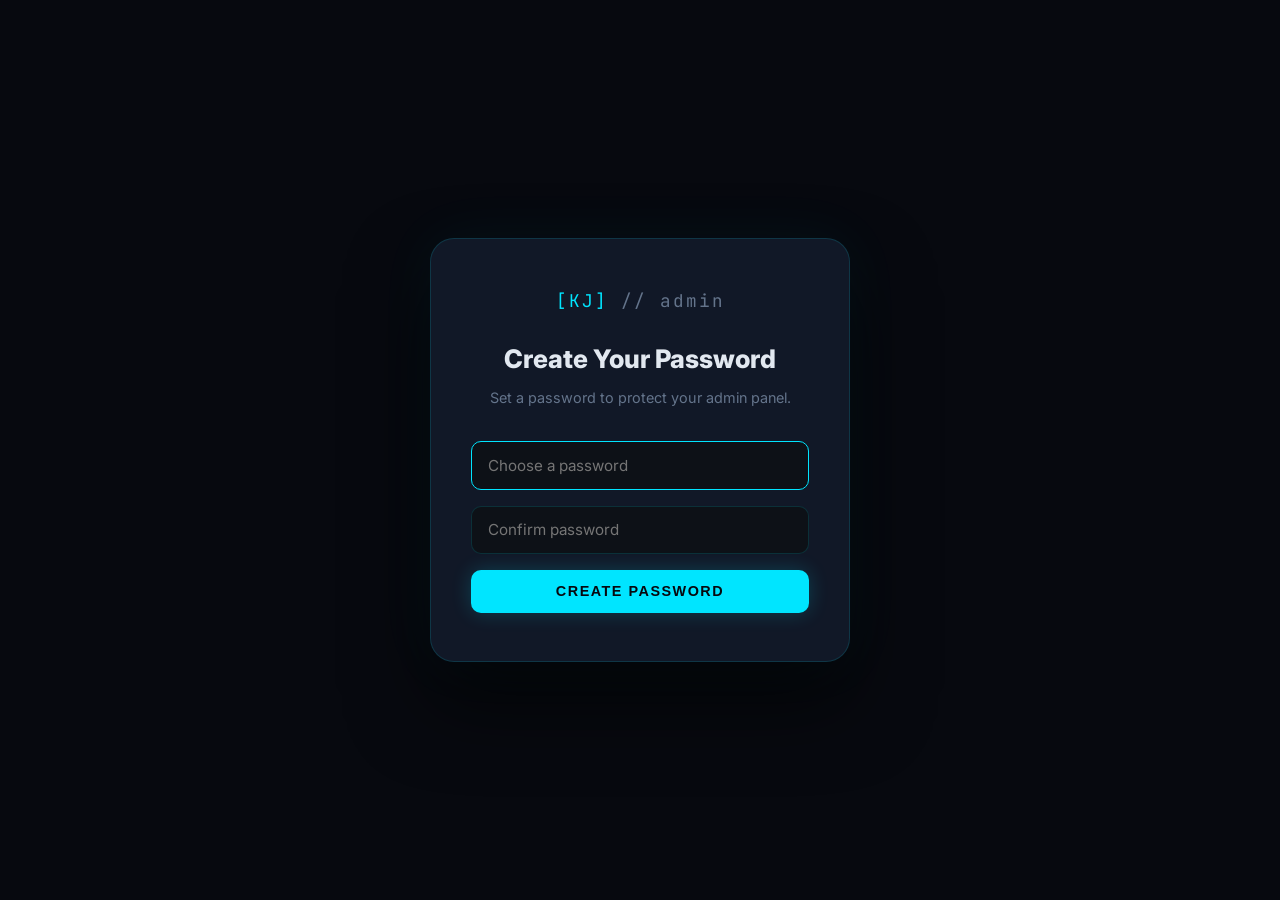
<file: admin.html>
<!DOCTYPE html>
<html lang="en">
<head>
  <meta charset="UTF-8">
  <meta name="viewport" content="width=device-width, initial-scale=1.0">
  <title>Admin — KJ Portfolio</title>
  <link href="https://fonts.googleapis.com/css2?family=Inter:wght@300;400;500;600;700;800;900&family=JetBrains+Mono:wght@400;600;700&family=Space+Grotesk:wght@300;400;500;600;700&family=Syne:wght@400;500;600;700;800&family=Outfit:wght@300;400;500;600;700;800&family=DM+Sans:wght@300;400;500;600;700&family=Poppins:wght@300;400;500;600;700;800&display=swap" rel="stylesheet">
  <link rel="stylesheet" href="https://cdnjs.cloudflare.com/ajax/libs/font-awesome/6.5.0/css/all.min.css">
  <style>
    :root {
      --bg:#07090f;--surface:#0d1117;--card:#111827;--card2:#1a2332;
      --border:rgba(0,229,255,.14);--border-h:rgba(0,229,255,.45);
      --cyan:#00e5ff;--cyan-glow:rgba(0,229,255,.2);
      --purple:#a855f7;--orange:#f97316;--green:#10b981;--red:#ef4444;
      --text:#e2e8f0;--muted:#64748b;
      --font:'Inter',system-ui,sans-serif;--mono:'JetBrains Mono',monospace;
    }
    *,*::before,*::after{margin:0;padding:0;box-sizing:border-box}
    html{scroll-behavior:smooth}
    body{background:var(--bg);color:var(--text);font-family:var(--font);line-height:1.6;overflow-x:hidden;min-height:100vh}
    a{color:inherit;text-decoration:none}
    ::-webkit-scrollbar{width:5px}::-webkit-scrollbar-track{background:var(--surface)}::-webkit-scrollbar-thumb{background:var(--cyan);border-radius:3px}

    /* ── LOGIN ── */
    #login-screen{position:fixed;inset:0;background:var(--bg);z-index:1000;display:flex;align-items:center;justify-content:center}
    .login-wrap{background:var(--card);border:1px solid var(--border);border-radius:24px;padding:3rem 2.5rem;width:100%;max-width:420px;text-align:center;box-shadow:0 40px 80px rgba(0,0,0,.6),0 0 60px rgba(0,229,255,.05)}
    .login-logo{font-family:var(--mono);font-size:1.1rem;color:var(--cyan);letter-spacing:2px;margin-bottom:1.5rem}
    .login-logo em{color:var(--muted);font-style:normal}
    .login-wrap h2{font-size:1.6rem;font-weight:800;margin-bottom:.4rem}
    .login-wrap p{color:var(--muted);font-size:.9rem;margin-bottom:2rem}
    .login-wrap input[type=password],.login-wrap input[type=text]{width:100%;background:var(--surface);border:1px solid var(--border);border-radius:10px;padding:.85rem 1rem;font-size:.95rem;color:var(--text);font-family:var(--font);outline:none;transition:border-color .2s;margin-bottom:1rem}
    .login-wrap input:focus{border-color:var(--cyan)}
    .btn-cyan{width:100%;background:var(--cyan);color:var(--bg);border:none;border-radius:10px;padding:.85rem;font-size:.9rem;font-weight:700;letter-spacing:1.5px;text-transform:uppercase;cursor:pointer;box-shadow:0 0 20px var(--cyan-glow);transition:transform .2s,box-shadow .2s}
    .btn-cyan:hover{transform:translateY(-2px);box-shadow:0 0 32px var(--cyan-glow)}
    .err-msg{color:var(--red);font-size:.85rem;margin-top:.8rem;display:none}
    .err-msg.show{display:block}

    /* ── ADMIN HEADER ── */
    #admin-header{position:sticky;top:0;z-index:100;background:rgba(7,9,15,.92);backdrop-filter:blur(20px);border-bottom:1px solid var(--border);padding:.9rem 2rem;display:flex;align-items:center;justify-content:space-between;gap:1rem;flex-wrap:wrap}
    .ah-left{display:flex;align-items:center;gap:1rem}
    .ah-logo{font-family:var(--mono);font-size:.95rem;color:var(--cyan);letter-spacing:2px}
    .ah-logo em{color:var(--muted);font-style:normal}
    .admin-badge{background:rgba(249,115,22,.12);border:1px solid rgba(249,115,22,.3);border-radius:100px;padding:.2rem .8rem;font-size:.7rem;color:var(--orange);font-weight:700;text-transform:uppercase;letter-spacing:1px}
    .ah-right{display:flex;gap:.6rem;flex-wrap:wrap}
    .btn-sm{display:inline-flex;align-items:center;gap:.4rem;padding:.5rem 1rem;border-radius:8px;font-size:.8rem;font-weight:600;letter-spacing:.5px;cursor:pointer;border:none;transition:all .2s}
    .btn-export{background:var(--purple);color:#fff}
    .btn-export:hover{opacity:.9;transform:translateY(-1px)}
    .btn-preview{background:var(--surface);color:var(--text);border:1px solid var(--border)}
    .btn-preview:hover{border-color:var(--cyan);color:var(--cyan)}
    .btn-logout{background:var(--surface);color:var(--muted);border:1px solid var(--border)}
    .btn-logout:hover{border-color:var(--red);color:var(--red)}
    .btn-pw{background:var(--surface);color:var(--muted);border:1px solid var(--border)}
    .btn-pw:hover{border-color:var(--orange);color:var(--orange)}

    /* ── TABS ── */
    #tab-nav{display:flex;background:var(--surface);border-bottom:1px solid var(--border);padding:0 2rem;overflow-x:auto;scrollbar-width:none}
    #tab-nav::-webkit-scrollbar{display:none}
    .tab-btn{background:transparent;border:none;border-bottom:2px solid transparent;color:var(--muted);font-family:var(--font);font-size:.82rem;font-weight:600;padding:.85rem 1.2rem;cursor:pointer;letter-spacing:.5px;transition:all .2s;display:flex;align-items:center;gap:.4rem;white-space:nowrap;margin-bottom:-1px}
    .tab-btn:hover{color:var(--text)}
    .tab-btn.active{color:var(--cyan);border-bottom-color:var(--cyan)}

    /* ── MAIN ── */
    #admin-main{max-width:1100px;margin:0 auto;padding:2rem}
    .tab-panel{display:none}
    .tab-panel.active{display:block}
    .admin-section-title{font-size:.7rem;font-family:var(--mono);color:var(--muted);text-transform:uppercase;letter-spacing:3px;display:flex;align-items:center;gap:.5rem;border-bottom:1px solid var(--border);padding-bottom:.75rem;margin-bottom:1.5rem}
    .admin-section-title span{color:var(--cyan)}
    .tab-header{display:flex;align-items:center;justify-content:space-between;margin-bottom:1.5rem;flex-wrap:wrap;gap:.8rem}
    .tab-header-left{display:flex;align-items:center;gap:.8rem}
    .btn-add{background:var(--cyan);color:var(--bg);padding:.52rem 1.1rem;border-radius:8px;font-size:.8rem;font-weight:700;border:none;cursor:pointer;display:inline-flex;align-items:center;gap:.4rem;transition:all .2s}
    .btn-add:hover{box-shadow:0 0 16px var(--cyan-glow);transform:translateY(-1px)}

    /* ── PROJECT / EXPERIENCE LIST ── */
    #proj-list,#exp-list{display:flex;flex-direction:column;gap:.7rem}
    .proj-item,.exp-item{background:var(--card);border:1px solid var(--border);border-radius:14px;display:flex;align-items:center;gap:1rem;padding:.9rem 1.2rem;transition:border-color .2s,box-shadow .2s}
    .proj-item:hover,.exp-item:hover{border-color:rgba(0,229,255,.25)}
    .proj-item.drag-over,.exp-item.drag-over{border-color:var(--cyan);box-shadow:0 0 20px var(--cyan-glow);background:var(--card2)}
    .proj-item.dragging,.exp-item.dragging{opacity:.4}
    .drag-handle{color:var(--muted);font-size:1.1rem;cursor:grab;padding:.2rem .4rem;transition:color .2s;flex-shrink:0}
    .drag-handle:hover{color:var(--cyan)}
    .proj-thumb{width:64px;height:48px;border-radius:8px;overflow:hidden;flex-shrink:0;border:1px solid var(--border)}
    .proj-thumb img{width:100%;height:100%;object-fit:cover;filter:brightness(.85)}
    .exp-icon-box{width:48px;height:48px;border-radius:10px;display:flex;align-items:center;justify-content:center;font-size:1.1rem;flex-shrink:0;background:rgba(0,229,255,.07);color:var(--cyan);border:1px solid var(--border)}
    .proj-info,.exp-info{flex:1;min-width:0}
    .proj-item-title,.exp-item-title{font-size:.92rem;font-weight:700;white-space:nowrap;overflow:hidden;text-overflow:ellipsis}
    .proj-item-meta,.exp-item-meta{display:flex;align-items:center;gap:.5rem;margin-top:.2rem;flex-wrap:wrap}
    .pi-tag{font-size:.65rem;padding:.15rem .5rem;border-radius:100px;font-weight:600;text-transform:uppercase;letter-spacing:.3px}
    .featured-badge{background:rgba(249,115,22,.12);color:var(--orange);border:1px solid rgba(249,115,22,.3)}
    .exp-date-tag{background:rgba(0,229,255,.07);color:var(--cyan);border:1px solid rgba(0,229,255,.2);font-size:.65rem;padding:.15rem .55rem;border-radius:100px;font-weight:600;font-family:var(--mono)}
    .proj-item-actions,.exp-item-actions{display:flex;gap:.4rem;flex-shrink:0}
    .act-btn{width:34px;height:34px;border-radius:8px;border:1px solid var(--border);background:transparent;color:var(--muted);font-size:.8rem;cursor:pointer;display:flex;align-items:center;justify-content:center;transition:all .2s}
    .act-edit:hover{border-color:var(--cyan);color:var(--cyan)}
    .act-del:hover{border-color:var(--red);color:var(--red)}
    .act-feat:hover{border-color:var(--orange);color:var(--orange)}
    .act-feat.active{border-color:var(--orange);color:var(--orange);background:rgba(249,115,22,.1)}
    .empty-state{text-align:center;padding:4rem 2rem;color:var(--muted);border:1px dashed var(--border);border-radius:14px}
    .empty-state i{font-size:2rem;margin-bottom:1rem;display:block;color:var(--border)}
    .order-hint{text-align:center;color:var(--muted);font-size:.8rem;padding:.75rem;background:rgba(0,229,255,.03);border:1px solid var(--border);border-radius:10px;margin-bottom:1.2rem}
    .order-hint i{color:var(--cyan);margin-right:.3rem}

    /* ── MODAL ── */
    .modal-overlay{position:fixed;inset:0;background:rgba(0,0,0,.75);backdrop-filter:blur(6px);z-index:500;display:none;align-items:center;justify-content:center;padding:1rem}
    .modal-overlay.open{display:flex}
    .modal-card{background:var(--card);border:1px solid var(--border);border-radius:22px;width:100%;max-width:680px;max-height:90vh;overflow-y:auto;box-shadow:0 40px 80px rgba(0,0,0,.6)}
    .modal-card.wide{max-width:820px}
    .modal-header{padding:1.5rem 1.8rem 1rem;border-bottom:1px solid var(--border);display:flex;align-items:center;justify-content:space-between;position:sticky;top:0;background:var(--card);z-index:1}
    .modal-title{font-size:1.1rem;font-weight:700}
    .modal-close{width:32px;height:32px;border-radius:8px;border:1px solid var(--border);background:transparent;color:var(--muted);cursor:pointer;font-size:.9rem;display:flex;align-items:center;justify-content:center;transition:all .2s}
    .modal-close:hover{border-color:var(--red);color:var(--red)}
    .modal-body{padding:1.5rem 1.8rem}
    .form-group{margin-bottom:1.2rem}
    .form-label{display:block;font-size:.78rem;font-weight:600;color:var(--muted);text-transform:uppercase;letter-spacing:1px;margin-bottom:.5rem}
    .form-hint{font-size:.72rem;color:var(--muted);margin-top:.3rem}
    .form-input,.form-textarea,.form-select{width:100%;background:var(--surface);border:1px solid var(--border);border-radius:10px;padding:.75rem 1rem;font-size:.9rem;color:var(--text);font-family:var(--font);outline:none;transition:border-color .2s}
    .form-input:focus,.form-textarea:focus,.form-select:focus{border-color:var(--cyan)}
    .form-textarea{resize:vertical;min-height:80px;line-height:1.6}
    .form-select{appearance:none;cursor:pointer;background-image:url("data:image/svg+xml,%3Csvg xmlns='http://www.w3.org/2000/svg' fill='%2364748b' viewBox='0 0 16 16'%3E%3Cpath d='M7.247 11.14L2.451 5.658C1.885 5.013 2.345 4 3.204 4h9.592a1 1 0 0 1 .753 1.659l-4.796 5.48a1 1 0 0 1-1.506 0z'/%3E%3C/svg%3E");background-repeat:no-repeat;background-position:calc(100% - 12px) 50%;background-size:12px}
    .form-row{display:grid;grid-template-columns:1fr 1fr;gap:1rem}
    .form-row-3{display:grid;grid-template-columns:1fr 1fr 1fr;gap:1rem}
    .img-preview{width:100%;height:140px;border-radius:10px;object-fit:cover;border:1px solid var(--border);margin-top:.5rem;display:none;filter:brightness(.85) saturate(1.1)}
    .img-preview.show{display:block}

    /* Tags */
    .tags-container{display:flex;flex-direction:column;gap:.5rem}
    .tag-row{display:flex;align-items:center;gap:.5rem}
    .tag-row input{flex:1;background:var(--surface);border:1px solid var(--border);border-radius:8px;padding:.6rem .8rem;font-size:.85rem;color:var(--text);font-family:var(--font);outline:none;transition:border-color .2s}
    .tag-row input:focus{border-color:var(--cyan)}
    .color-btns{display:flex;gap:.3rem}
    .color-btn{width:26px;height:26px;border-radius:6px;border:2px solid transparent;cursor:pointer;font-size:.65rem;font-weight:700;color:#fff;display:flex;align-items:center;justify-content:center;transition:border-color .15s}
    .color-btn.selected{border-color:#fff}
    .color-btn[data-c=c]{background:rgba(0,229,255,.7)}
    .color-btn[data-c=p]{background:rgba(168,85,247,.7)}
    .color-btn[data-c=o]{background:rgba(249,115,22,.7)}
    .color-btn[data-c=g]{background:rgba(16,185,129,.7)}
    .tag-remove,.row-remove{width:26px;height:26px;background:transparent;border:1px solid var(--border);border-radius:6px;color:var(--muted);cursor:pointer;font-size:.75rem;display:flex;align-items:center;justify-content:center;transition:all .15s;flex-shrink:0}
    .tag-remove:hover,.row-remove:hover{border-color:var(--red);color:var(--red)}
    .add-tag-btn,.add-row-btn{display:inline-flex;align-items:center;gap:.4rem;background:transparent;border:1px dashed var(--border);border-radius:8px;padding:.5rem 1rem;font-size:.8rem;color:var(--muted);cursor:pointer;transition:all .2s;margin-top:.2rem}
    .add-tag-btn:hover,.add-row-btn:hover{border-color:var(--cyan);color:var(--cyan)}

    /* Metric toggle */
    .metric-toggle{display:flex;align-items:center;gap:.6rem;margin-bottom:.8rem;cursor:pointer}
    .toggle-sw{width:38px;height:22px;background:var(--surface);border:1px solid var(--border);border-radius:100px;position:relative;transition:background .2s}
    .toggle-sw::after{content:'';position:absolute;width:16px;height:16px;background:var(--muted);border-radius:50%;top:2px;left:2px;transition:all .2s}
    .toggle-sw.on{background:rgba(0,229,255,.2);border-color:var(--cyan)}
    .toggle-sw.on::after{background:var(--cyan);left:18px}
    .metric-fields{display:grid;grid-template-columns:1fr 2fr;gap:.8rem}

    /* Complexity */
    .complexity-picker{display:flex;gap:.5rem;align-items:center}
    .cpx-dot{width:24px;height:24px;border-radius:6px;background:rgba(255,255,255,.06);border:1px solid var(--border);cursor:pointer;transition:all .15s}
    .cpx-dot.filled{background:var(--orange);border-color:var(--orange)}

    /* Featured row */
    .featured-row{display:flex;align-items:center;justify-content:space-between;background:var(--surface);border:1px solid var(--border);border-radius:10px;padding:.75rem 1rem}
    .featured-label{font-size:.88rem;font-weight:600}
    .featured-desc{font-size:.75rem;color:var(--muted)}

    /* Modal footer */
    .modal-footer{padding:1.2rem 1.8rem;border-top:1px solid var(--border);display:flex;justify-content:flex-end;gap:.7rem;position:sticky;bottom:0;background:var(--card)}
    .btn-cancel{background:var(--surface);color:var(--muted);border:1px solid var(--border);border-radius:8px;padding:.65rem 1.4rem;font-size:.85rem;font-weight:600;cursor:pointer;transition:all .2s}
    .btn-cancel:hover{color:var(--text)}
    .btn-save{background:var(--cyan);color:var(--bg);border:none;border-radius:8px;padding:.65rem 1.6rem;font-size:.85rem;font-weight:700;letter-spacing:1px;text-transform:uppercase;cursor:pointer;transition:all .2s}
    .btn-save:hover{box-shadow:0 0 20px var(--cyan-glow)}

    /* ── BULLET EDITOR ── */
    .bullets-container{display:flex;flex-direction:column;gap:.55rem}
    .bullet-row{display:flex;gap:.5rem;align-items:flex-start}
    .bullet-bold{width:150px;flex-shrink:0;background:var(--surface);border:1px solid var(--border);border-radius:8px;padding:.58rem .8rem;font-size:.82rem;color:var(--text);font-family:var(--font);outline:none;transition:border-color .2s}
    .bullet-bold:focus{border-color:var(--cyan)}
    .bullet-text{flex:1;background:var(--surface);border:1px solid var(--border);border-radius:8px;padding:.58rem .8rem;font-size:.82rem;color:var(--text);font-family:var(--font);outline:none;resize:none;min-height:58px;line-height:1.55;transition:border-color .2s}
    .bullet-text:focus{border-color:var(--cyan)}

    /* ── ABOUT ME EDITOR ── */
    .ame-card{background:var(--card);border:1px solid var(--border);border-radius:16px;padding:1.5rem;margin-bottom:1.5rem}
    .ame-title{font-size:.72rem;font-family:var(--mono);color:var(--cyan);text-transform:uppercase;letter-spacing:2px;margin-bottom:1.2rem;display:flex;align-items:center;gap:.5rem}
    .ame-save{background:var(--cyan);color:var(--bg);border:none;border-radius:8px;padding:.52rem 1.2rem;font-size:.8rem;font-weight:700;cursor:pointer;letter-spacing:.5px;transition:all .2s;display:inline-flex;align-items:center;gap:.4rem;margin-top:.8rem}
    .ame-save:hover{box-shadow:0 0 14px var(--cyan-glow)}
    .fact-row,.val-row{display:flex;align-items:flex-start;gap:.5rem;padding:.75rem;background:var(--surface);border:1px solid var(--border);border-radius:10px;margin-bottom:.5rem}
    .fact-emoji{width:48px;background:var(--card);border:1px solid var(--border);border-radius:8px;padding:.55rem;font-size:.9rem;color:var(--text);font-family:var(--font);outline:none;text-align:center}
    .fact-label-inp{width:110px;flex-shrink:0}
    .fact-val-inp{flex:1}
    .fact-emoji,.fact-label-inp,.fact-val-inp{background:var(--surface);border:1px solid var(--border);border-radius:8px;padding:.55rem .75rem;font-size:.82rem;color:var(--text);font-family:var(--font);outline:none;transition:border-color .2s}
    .fact-emoji:focus,.fact-label-inp:focus,.fact-val-inp:focus{border-color:var(--cyan)}
    .val-icon-inp{width:130px;flex-shrink:0}
    .val-color-sel{width:80px;flex-shrink:0}
    .val-title-inp{width:130px;flex-shrink:0}
    .val-desc-inp{flex:1;resize:none;min-height:52px;line-height:1.5}
    .val-icon-inp,.val-color-sel,.val-title-inp,.val-desc-inp{background:var(--surface);border:1px solid var(--border);border-radius:8px;padding:.55rem .75rem;font-size:.82rem;color:var(--text);font-family:var(--font);outline:none;transition:border-color .2s}
    .val-icon-inp:focus,.val-color-sel:focus,.val-title-inp:focus,.val-desc-inp:focus{border-color:var(--cyan)}
    .val-color-sel{appearance:none;cursor:pointer}

    /* ── APPEARANCE EDITOR ── */
    .app-section-title{font-size:.78rem;font-weight:700;text-transform:uppercase;letter-spacing:1.5px;color:var(--muted);margin-bottom:1rem;padding-bottom:.5rem;border-bottom:1px solid var(--border)}
    .color-grid{display:grid;grid-template-columns:repeat(auto-fill,minmax(180px,1fr));gap:.9rem;margin-bottom:1.5rem}
    .color-item{background:var(--surface);border:1px solid var(--border);border-radius:12px;padding:1rem;display:flex;align-items:center;gap:.85rem;transition:border-color .2s}
    .color-item:hover{border-color:rgba(0,229,255,.25)}
    .color-swatch{width:44px;height:44px;border-radius:9px;border:none;cursor:pointer;padding:2px;background:transparent;flex-shrink:0;overflow:hidden}
    .color-swatch::-webkit-color-swatch-wrapper{padding:0;border-radius:7px;overflow:hidden}
    .color-swatch::-webkit-color-swatch{border:none;border-radius:7px}
    .color-info{min-width:0}
    .color-name{font-size:.8rem;font-weight:600;margin-bottom:.1rem}
    .color-hex{font-family:var(--mono);font-size:.68rem;color:var(--muted)}
    .font-grid{display:grid;grid-template-columns:repeat(auto-fill,minmax(145px,1fr));gap:.75rem;margin-bottom:1.5rem}
    .font-opt{background:var(--surface);border:2px solid var(--border);border-radius:12px;padding:1rem .9rem;cursor:pointer;text-align:center;transition:all .2s}
    .font-opt:hover{border-color:rgba(0,229,255,.35)}
    .font-opt.selected{border-color:var(--cyan);background:rgba(0,229,255,.05)}
    .font-opt-name{font-size:1rem;font-weight:600;margin-bottom:.2rem}
    .font-opt-sample{font-size:.72rem;color:var(--muted)}
    .app-apply-btn{background:var(--cyan);color:var(--bg);border:none;border-radius:10px;padding:.75rem 2rem;font-size:.88rem;font-weight:700;letter-spacing:1px;text-transform:uppercase;cursor:pointer;transition:all .2s;display:inline-flex;align-items:center;gap:.5rem;box-shadow:0 0 20px var(--cyan-glow)}
    .app-apply-btn:hover{transform:translateY(-2px);box-shadow:0 0 32px var(--cyan-glow)}
    .app-reset-btn{background:var(--surface);color:var(--muted);border:1px solid var(--border);border-radius:10px;padding:.75rem 1.5rem;font-size:.88rem;font-weight:600;cursor:pointer;transition:all .2s;display:inline-flex;align-items:center;gap:.5rem;margin-left:.75rem}
    .app-reset-btn:hover{border-color:var(--orange);color:var(--orange)}

    /* ── CONFIRM ── */
    #confirm-overlay{position:fixed;inset:0;background:rgba(0,0,0,.75);backdrop-filter:blur(4px);z-index:600;display:none;align-items:center;justify-content:center}
    #confirm-overlay.open{display:flex}
    .confirm-card{background:var(--card);border:1px solid rgba(239,68,68,.3);border-radius:18px;padding:2rem;max-width:380px;text-align:center;box-shadow:0 30px 60px rgba(0,0,0,.5)}
    .confirm-card i{font-size:2rem;color:var(--red);margin-bottom:1rem;display:block}
    .confirm-card h3{font-size:1.1rem;font-weight:700;margin-bottom:.5rem}
    .confirm-card p{color:var(--muted);font-size:.88rem;margin-bottom:1.5rem}
    .confirm-btns{display:flex;gap:.8rem;justify-content:center}
    .btn-confirm-del{background:var(--red);color:#fff;border:none;border-radius:8px;padding:.6rem 1.6rem;font-size:.85rem;font-weight:700;cursor:pointer;transition:opacity .2s}
    .btn-confirm-del:hover{opacity:.85}

    /* ── EXPORT ── */
    #export-overlay{position:fixed;inset:0;background:rgba(0,0,0,.8);backdrop-filter:blur(6px);z-index:600;display:none;align-items:center;justify-content:center;padding:1rem}
    #export-overlay.open{display:flex}
    .export-card{background:var(--card);border:1px solid var(--border);border-radius:22px;width:100%;max-width:640px;padding:2rem;box-shadow:0 40px 80px rgba(0,0,0,.6)}
    .export-card h3{font-size:1.2rem;font-weight:700;margin-bottom:.5rem}
    .export-card p{color:var(--muted);font-size:.88rem;margin-bottom:1.5rem;line-height:1.7}
    .export-files{display:flex;flex-direction:column;gap:.7rem;margin-bottom:1.5rem}
    .export-file{background:var(--surface);border:1px solid var(--border);border-radius:12px;padding:1rem 1.2rem;display:flex;align-items:center;justify-content:space-between;gap:1rem}
    .export-file-info{display:flex;align-items:center;gap:.75rem}
    .export-file-icon{width:36px;height:36px;background:rgba(0,229,255,.07);border:1px solid rgba(0,229,255,.2);border-radius:9px;display:flex;align-items:center;justify-content:center;color:var(--cyan);font-size:.85rem}
    .export-file-name{font-size:.88rem;font-weight:600}
    .export-file-desc{font-size:.74rem;color:var(--muted);margin-top:.1rem}
    .btn-dl{background:var(--cyan);color:var(--bg);border:none;border-radius:8px;padding:.55rem 1.2rem;font-size:.8rem;font-weight:700;cursor:pointer;display:flex;align-items:center;gap:.4rem;transition:all .2s;white-space:nowrap}
    .btn-dl:hover{box-shadow:0 0 16px var(--cyan-glow)}
    .btn-dl-purple{background:var(--purple)}
    .btn-dl-purple:hover{box-shadow:0 0 16px rgba(168,85,247,.3)}
    .export-steps{list-style:none;display:flex;flex-direction:column;gap:.6rem;margin-bottom:1.5rem}
    .export-steps li{display:flex;align-items:flex-start;gap:.75rem;font-size:.85rem;color:var(--muted)}
    .step-num{width:22px;height:22px;border-radius:50%;background:rgba(0,229,255,.12);border:1px solid rgba(0,229,255,.3);color:var(--cyan);font-size:.7rem;font-weight:700;display:flex;align-items:center;justify-content:center;flex-shrink:0;margin-top:.05em}
    .export-steps strong{color:var(--text)}
    .export-fallback{display:none;margin-top:.8rem}
    .export-fallback textarea{width:100%;height:100px;background:var(--surface);border:1px solid var(--border);border-radius:8px;padding:.75rem;font-family:var(--mono);font-size:.7rem;color:var(--muted);resize:none}

    /* ── PW CHANGE ── */
    #pw-change-overlay{position:fixed;inset:0;background:rgba(0,0,0,.75);backdrop-filter:blur(4px);z-index:600;display:none;align-items:center;justify-content:center;padding:1rem}
    #pw-change-overlay.open{display:flex}
    .pw-change-card{background:var(--card);border:1px solid var(--border);border-radius:18px;width:100%;max-width:400px;padding:2rem;box-shadow:0 30px 60px rgba(0,0,0,.5)}
    .pw-change-card h3{font-size:1.1rem;font-weight:700;margin-bottom:1.5rem}

    /* ── TOAST ── */
    #toast{position:fixed;bottom:2rem;right:2rem;z-index:9999;background:var(--card);border:1px solid var(--border);border-radius:12px;padding:.8rem 1.3rem;font-size:.85rem;font-weight:600;display:flex;align-items:center;gap:.6rem;transform:translateY(120px);opacity:0;transition:transform .3s,opacity .3s;max-width:320px;box-shadow:0 20px 40px rgba(0,0,0,.4)}
    #toast.show{transform:translateY(0);opacity:1}
    #toast.success{border-color:rgba(16,185,129,.4);color:var(--green)}
    #toast.info{border-color:var(--border);color:var(--cyan)}
    #toast.error{border-color:rgba(239,68,68,.4);color:var(--red)}

    @media(max-width:600px){
      .form-row,.form-row-3{grid-template-columns:1fr}
      .metric-fields{grid-template-columns:1fr}
      #admin-header{padding:.8rem 1rem}
      #admin-main{padding:1rem}
      .fact-row{flex-wrap:wrap}
      .val-row{flex-wrap:wrap}
      .bullet-bold{width:110px}
    }
  </style>
</head>
<body>

<!-- ─── LOGIN ─── -->
<div id="login-screen">
  <div class="login-wrap">
    <div class="login-logo">[KJ]<em> // admin</em></div>
    <h2 id="login-title">Portfolio Admin</h2>
    <p id="login-sub">Enter your password to manage your portfolio.</p>
    <input type="password" id="pw-input" placeholder="Password" autocomplete="current-password">
    <input type="password" id="pw-input-confirm" placeholder="Confirm password" autocomplete="new-password" style="display:none">
    <button class="btn-cyan" id="pw-btn">Enter Admin</button>
    <div class="err-msg" id="pw-err">Incorrect password. Try again.</div>
  </div>
</div>

<!-- ─── ADMIN PANEL ─── -->
<div id="admin-panel" style="display:none">

  <header id="admin-header">
    <div class="ah-left">
      <div class="ah-logo">[KJ]<em> // portfolio</em></div>
      <span class="admin-badge"><i class="fas fa-lock"></i> Admin Mode</span>
    </div>
    <div class="ah-right">
      <button class="btn-sm btn-export" onclick="openExportModal()"><i class="fas fa-download"></i> Export All</button>
      <button class="btn-sm btn-preview" onclick="window.open('index.html','_blank')"><i class="fas fa-eye"></i> Preview</button>
      <button class="btn-sm btn-pw" onclick="openPWChange()"><i class="fas fa-key"></i></button>
      <button class="btn-sm btn-logout" onclick="logout()"><i class="fas fa-sign-out-alt"></i> Logout</button>
    </div>
  </header>

  <div id="tab-nav">
    <button class="tab-btn active" onclick="switchTab('projects')"><i class="fas fa-microchip"></i> Projects</button>
    <button class="tab-btn" onclick="switchTab('experience')"><i class="fas fa-briefcase"></i> Experience</button>
    <button class="tab-btn" onclick="switchTab('aboutme')"><i class="fas fa-user"></i> About Me</button>
    <button class="tab-btn" onclick="switchTab('appearance')"><i class="fas fa-palette"></i> Appearance</button>
  </div>

  <main id="admin-main">

    <!-- ── PROJECTS TAB ── -->
    <div class="tab-panel active" id="tab-projects">
      <div class="tab-header">
        <div class="tab-header-left">
          <div class="admin-section-title" style="margin:0;border:none;padding:0">
            <i class="fas fa-microchip"></i> Projects &nbsp;<span id="proj-count">0</span> total
          </div>
        </div>
        <button class="btn-add" onclick="openModal()"><i class="fas fa-plus"></i> Add Project</button>
      </div>
      <div class="order-hint"><i class="fas fa-grip-vertical"></i> Drag the handle to reorder — first project becomes Featured</div>
      <div id="proj-list"></div>
    </div>

    <!-- ── EXPERIENCE TAB ── -->
    <div class="tab-panel" id="tab-experience">
      <div class="tab-header">
        <div class="tab-header-left">
          <div class="admin-section-title" style="margin:0;border:none;padding:0">
            <i class="fas fa-briefcase"></i> Work Experience &nbsp;<span id="exp-count">0</span> entries
          </div>
        </div>
        <button class="btn-add" onclick="openExpModal()"><i class="fas fa-plus"></i> Add Entry</button>
      </div>
      <div class="order-hint"><i class="fas fa-grip-vertical"></i> Drag to reorder — displayed top to bottom on the site</div>
      <div id="exp-list"></div>
    </div>

    <!-- ── ABOUT ME TAB ── -->
    <div class="tab-panel" id="tab-aboutme">
      <div class="admin-section-title"><i class="fas fa-user"></i> About Me Page Content</div>

      <!-- Hero -->
      <div class="ame-card">
        <div class="ame-title"><i class="fas fa-star"></i> Hero Section</div>
        <div class="form-row">
          <div class="form-group">
            <label class="form-label">Badge Text</label>
            <input type="text" class="form-input" id="am-badge" placeholder="e.g. Waterloo EE '29">
          </div>
          <div class="form-group">
            <label class="form-label">Highlighted Name</label>
            <input type="text" class="form-input" id="am-name-hl" placeholder="e.g. Kaviyan.">
          </div>
        </div>
        <div class="form-group">
          <label class="form-label">Intro Subtitle Paragraph</label>
          <textarea class="form-textarea" id="am-subtitle" style="min-height:90px"></textarea>
        </div>
        <div class="form-row">
          <div class="form-group">
            <label class="form-label">Button 1 Text</label>
            <input type="text" class="form-input" id="am-btn1-text" placeholder="e.g. View Projects">
          </div>
          <div class="form-group">
            <label class="form-label">Button 1 Link</label>
            <input type="text" class="form-input" id="am-btn1-link" placeholder="e.g. index.html">
          </div>
        </div>
        <div class="form-row">
          <div class="form-group">
            <label class="form-label">Button 2 Text</label>
            <input type="text" class="form-input" id="am-btn2-text" placeholder="e.g. Say Hello">
          </div>
          <div class="form-group">
            <label class="form-label">Button 2 Link</label>
            <input type="text" class="form-input" id="am-btn2-link" placeholder="e.g. mailto:you@email.com">
          </div>
        </div>
        <button class="ame-save" onclick="saveAboutHero()"><i class="fas fa-save"></i> Save Hero</button>
      </div>

      <!-- Photo -->
      <div class="ame-card">
        <div class="ame-title"><i class="fas fa-camera"></i> Profile Photo</div>
        <div class="form-group">
          <label class="form-label">Photo URL</label>
          <input type="text" class="form-input" id="am-photo" placeholder="https://... (Google Drive thumbnail or direct image URL)" oninput="previewAmPhoto()">
          <p class="form-hint">Use a Google Drive shareable thumbnail: <code style="color:var(--cyan);font-size:.7rem">https://drive.google.com/thumbnail?id=FILE_ID&sz=w1080-h1080</code></p>
          <img class="img-preview" id="am-photo-preview" alt="Photo Preview">
        </div>
        <div class="form-group">
          <label class="form-label">Photo Badge Text</label>
          <input type="text" class="form-input" id="am-photo-badge" placeholder="e.g. Toronto, Canada">
        </div>
        <button class="ame-save" onclick="saveAboutPhoto()"><i class="fas fa-save"></i> Save Photo</button>
      </div>

      <!-- Bio -->
      <div class="ame-card">
        <div class="ame-title"><i class="fas fa-pen"></i> Biography Paragraphs</div>
        <p style="font-size:.82rem;color:var(--muted);margin-bottom:1rem">You can use basic HTML: <code style="color:var(--cyan)">&lt;strong&gt;bold&lt;/strong&gt;</code> and <code style="color:var(--cyan)">&lt;span class="hl"&gt;cyan text&lt;/span&gt;</code></p>
        <div id="bio-paras"></div>
        <button class="add-row-btn" onclick="addBioPara('')"><i class="fas fa-plus"></i> Add Paragraph</button>
        <button class="ame-save" onclick="saveAboutBio()"><i class="fas fa-save"></i> Save Bio</button>
      </div>

      <!-- Quick Stats -->
      <div class="ame-card">
        <div class="ame-title"><i class="fas fa-gamepad"></i> Quick Stats Cards</div>
        <div id="facts-editor"></div>
        <button class="add-row-btn" onclick="addFactRow({emoji:'⭐',label:'',val:''})"><i class="fas fa-plus"></i> Add Stat</button>
        <button class="ame-save" onclick="saveAboutFacts()"><i class="fas fa-save"></i> Save Stats</button>
      </div>

      <!-- Values -->
      <div class="ame-card">
        <div class="ame-title"><i class="fas fa-star"></i> Core Values Cards</div>
        <div id="values-editor"></div>
        <button class="add-row-btn" onclick="addValueRow({icon:'fa-star',color:'c',title:'',desc:''})"><i class="fas fa-plus"></i> Add Value</button>
        <button class="ame-save" onclick="saveAboutValues()"><i class="fas fa-save"></i> Save Values</button>
      </div>

      <!-- Contact Footer -->
      <div class="ame-card">
        <div class="ame-title"><i class="fas fa-satellite-dish"></i> Contact Footer</div>
        <div class="form-group">
          <label class="form-label">Heading</label>
          <input type="text" class="form-input" id="am-con-heading" placeholder="e.g. Ready to build something?">
        </div>
        <div class="form-group">
          <label class="form-label">Subtext</label>
          <textarea class="form-textarea" id="am-con-sub" style="min-height:60px"></textarea>
        </div>
        <div class="form-row">
          <div class="form-group">
            <label class="form-label">Email</label>
            <input type="text" class="form-input" id="am-email" placeholder="you@email.com">
          </div>
          <div class="form-group">
            <label class="form-label">Phone</label>
            <input type="text" class="form-input" id="am-phone" placeholder="(555) 123-4567">
          </div>
        </div>
        <button class="ame-save" onclick="saveAboutContact()"><i class="fas fa-save"></i> Save Contact</button>
      </div>
    </div>

    <!-- ── APPEARANCE TAB ── -->
    <div class="tab-panel" id="tab-appearance">
      <div class="admin-section-title"><i class="fas fa-palette"></i> Site Appearance</div>

      <div class="ame-card">
        <div class="ame-title"><i class="fas fa-tint"></i> Accent Colours</div>
        <p style="font-size:.82rem;color:var(--muted);margin-bottom:1.2rem">Changes affect both pages. Click a swatch to open the colour picker.</p>
        <div class="color-grid" id="color-grid"></div>
      </div>

      <div class="ame-card">
        <div class="ame-title"><i class="fas fa-font"></i> Typography</div>
        <p style="font-size:.82rem;color:var(--muted);margin-bottom:1.2rem">Choose the font used across both pages.</p>
        <div class="font-grid" id="font-grid"></div>
      </div>

      <div style="display:flex;align-items:center;flex-wrap:wrap;gap:.8rem;margin-top:.5rem">
        <button class="app-apply-btn" onclick="saveAppearance()"><i class="fas fa-magic"></i> Apply & Preview</button>
        <button class="app-reset-btn" onclick="resetAppearance()"><i class="fas fa-undo"></i> Reset to Default</button>
      </div>
    </div>

  </main>
</div>

<!-- ─── PROJECT ADD/EDIT MODAL ─── -->
<div id="modal-overlay" class="modal-overlay">
  <div class="modal-card">
    <div class="modal-header">
      <span class="modal-title" id="modal-title">Add Project</span>
      <button class="modal-close" onclick="closeModal()"><i class="fas fa-times"></i></button>
    </div>
    <div class="modal-body">
      <div class="form-row">
        <div class="form-group" style="grid-column:1/-1">
          <label class="form-label">Project Title</label>
          <input type="text" class="form-input" id="f-title" placeholder="e.g. Bed of Nails V3 — Test Fixture">
        </div>
      </div>
      <div class="form-group">
        <div class="featured-row">
          <div>
            <div class="featured-label">Featured Project</div>
            <div class="featured-desc">Spans the full grid width — use for your best work</div>
          </div>
          <div class="toggle-sw" id="featured-toggle" onclick="toggleFeatured()"></div>
        </div>
      </div>
      <div class="form-row">
        <div class="form-group">
          <label class="form-label">Category</label>
          <input type="text" class="form-input" id="f-category" placeholder="e.g. PCB Design & Validation">
        </div>
        <div class="form-group">
          <label class="form-label">Category Icon (FA class)</label>
          <select class="form-select" id="f-icon">
            <option value="fa-microchip">⚡ fa-microchip</option>
            <option value="fa-bolt">⚡ fa-bolt</option>
            <option value="fa-code">💻 fa-code</option>
            <option value="fa-terminal">🖥 fa-terminal</option>
            <option value="fa-satellite">🛰 fa-satellite</option>
            <option value="fa-industry">🏭 fa-industry</option>
            <option value="fa-book">📖 fa-book</option>
            <option value="fa-network-wired">🔌 fa-network-wired</option>
            <option value="fa-flask">🔬 fa-flask</option>
            <option value="fa-robot">🤖 fa-robot</option>
            <option value="fa-brain">🧠 fa-brain</option>
          </select>
        </div>
      </div>
      <div class="form-group">
        <label class="form-label">Image URL</label>
        <input type="text" class="form-input" id="f-image" placeholder="https://... " oninput="previewImg()">
        <img class="img-preview" id="img-preview" alt="Preview">
      </div>
      <div class="form-group">
        <label class="form-label">Description</label>
        <textarea class="form-textarea" id="f-desc" placeholder="2–4 sentences describing what you built..."></textarea>
      </div>
      <div class="form-group">
        <label class="form-label">Tags (up to 4)</label>
        <div class="tags-container" id="tags-container"></div>
        <button class="add-tag-btn" onclick="addTagRow()" id="add-tag-btn"><i class="fas fa-plus"></i> Add Tag</button>
      </div>
      <div class="form-group">
        <div class="metric-toggle" onclick="toggleMetric()">
          <div class="toggle-sw" id="metric-toggle"></div>
          <span style="font-size:.85rem;font-weight:600">Show metric badge</span>
          <span style="font-size:.78rem;color:var(--muted);margin-left:.3rem">(e.g. "100% tests automated")</span>
        </div>
        <div id="metric-fields" class="metric-fields" style="display:none">
          <div>
            <select class="form-select" id="f-metric-icon">
              <option value="fa-bolt">⚡ Bolt</option>
              <option value="fa-chart-line">📈 Chart</option>
              <option value="fa-clock">⏱ Clock</option>
              <option value="fa-shield-alt">🛡 Shield</option>
              <option value="fa-check-circle">✅ Check</option>
              <option value="fa-fire">🔥 Fire</option>
              <option value="fa-star">⭐ Star</option>
              <option value="fa-microchip">⚙️ Chip</option>
              <option value="fa-solar-panel">☀️ Solar</option>
            </select>
          </div>
          <div>
            <input type="text" class="form-input" id="f-metric-text" placeholder="e.g. 100% termination checks automated">
          </div>
        </div>
      </div>
      <div class="form-row">
        <div class="form-group">
          <label class="form-label">Project Page Link</label>
          <input type="text" class="form-input" id="f-link" placeholder="e.g. bed_of_nail.html or https://...">
        </div>
        <div class="form-group">
          <label class="form-label">Complexity (1–5)</label>
          <div class="complexity-picker" id="complexity-picker">
            <div class="cpx-dot" data-v="1" onclick="setComplexity(1)"></div>
            <div class="cpx-dot" data-v="2" onclick="setComplexity(2)"></div>
            <div class="cpx-dot" data-v="3" onclick="setComplexity(3)"></div>
            <div class="cpx-dot" data-v="4" onclick="setComplexity(4)"></div>
            <div class="cpx-dot" data-v="5" onclick="setComplexity(5)"></div>
            <span style="font-size:.78rem;color:var(--muted);margin-left:.5rem" id="cpx-label">3 / 5</span>
          </div>
        </div>
      </div>
    </div>
    <div class="modal-footer">
      <button class="btn-cancel" onclick="closeModal()">Cancel</button>
      <button class="btn-save" onclick="saveProject()"><i class="fas fa-save"></i> Save Project</button>
    </div>
  </div>
</div>

<!-- ─── EXPERIENCE ADD/EDIT MODAL ─── -->
<div id="exp-modal-overlay" class="modal-overlay">
  <div class="modal-card wide">
    <div class="modal-header">
      <span class="modal-title" id="exp-modal-title">Add Experience</span>
      <button class="modal-close" onclick="closeExpModal()"><i class="fas fa-times"></i></button>
    </div>
    <div class="modal-body">
      <div class="form-row">
        <div class="form-group">
          <label class="form-label">Company / Organisation</label>
          <input type="text" class="form-input" id="ef-company" placeholder="e.g. Electrans Technology">
        </div>
        <div class="form-group">
          <label class="form-label">Date Range</label>
          <input type="text" class="form-input" id="ef-date" placeholder="e.g. Sep 2025 – Dec 2025">
        </div>
      </div>
      <div class="form-row">
        <div class="form-group">
          <label class="form-label">Role / Title</label>
          <input type="text" class="form-input" id="ef-role" placeholder="e.g. Electrical Engineering Intern">
        </div>
        <div class="form-group">
          <label class="form-label">Location (optional)</label>
          <input type="text" class="form-input" id="ef-location" placeholder="e.g. Oakville, ON">
        </div>
      </div>
      <div class="form-group">
        <label class="form-label">Bullet Points</label>
        <p class="form-hint" style="margin-bottom:.6rem">Optional "Bold Prefix:" in the first column — leave blank if not needed</p>
        <div class="bullets-container" id="bullets-container"></div>
        <button class="add-row-btn" onclick="addBulletRow({bold:'',text:''})"><i class="fas fa-plus"></i> Add Bullet</button>
      </div>
    </div>
    <div class="modal-footer">
      <button class="btn-cancel" onclick="closeExpModal()">Cancel</button>
      <button class="btn-save" onclick="saveExpItem()"><i class="fas fa-save"></i> Save Entry</button>
    </div>
  </div>
</div>

<!-- ─── CONFIRM DELETE ─── -->
<div id="confirm-overlay">
  <div class="confirm-card">
    <i class="fas fa-trash-alt"></i>
    <h3>Delete?</h3>
    <p id="confirm-msg">This will remove the item from your list.</p>
    <div class="confirm-btns">
      <button class="btn-cancel" onclick="closeConfirm()">Cancel</button>
      <button class="btn-confirm-del" id="confirm-del-btn">Delete</button>
    </div>
  </div>
</div>

<!-- ─── EXPORT ─── -->
<div id="export-overlay">
  <div class="export-card">
    <h3><i class="fas fa-rocket" style="color:var(--cyan);margin-right:.5rem"></i>Export & Go Live</h3>
    <p>Download updated HTML files with all your changes baked in. Replace the files in your portfolio folder and push to GitHub.</p>
    <div class="export-files">
      <div class="export-file">
        <div class="export-file-info">
          <div class="export-file-icon"><i class="fas fa-home"></i></div>
          <div>
            <div class="export-file-name">index.html</div>
            <div class="export-file-desc">Projects grid + Experience timeline + Theme</div>
          </div>
        </div>
        <button class="btn-dl" onclick="doExportIndex()"><i class="fas fa-download"></i> Download</button>
      </div>
      <div class="export-file">
        <div class="export-file-info">
          <div class="export-file-icon" style="background:rgba(168,85,247,.07);border-color:rgba(168,85,247,.2);color:var(--purple)"><i class="fas fa-user"></i></div>
          <div>
            <div class="export-file-name">aboutme.html</div>
            <div class="export-file-desc">Bio + Photo + Stats + Values + Theme</div>
          </div>
        </div>
        <button class="btn-dl btn-dl-purple" onclick="doExportAboutMe()"><i class="fas fa-download"></i> Download</button>
      </div>
    </div>
    <ol class="export-steps">
      <li><div class="step-num">1</div><span>Download both files above</span></li>
      <li><div class="step-num">2</div><span>Replace the files in your <strong>portfolio folder</strong></span></li>
      <li><div class="step-num">3</div><span>Run: <code style="background:var(--surface);padding:.1rem .4rem;border-radius:4px;font-size:.8rem;color:var(--cyan)">git add . && git commit -m "Update site" && git push</code></span></li>
    </ol>
    <button class="btn-cancel" onclick="closeExportModal()" style="width:100%">Close</button>
    <div class="export-fallback" id="export-fallback">
      <p style="font-size:.8rem;color:var(--orange);margin-bottom:.5rem"><i class="fas fa-exclamation-triangle"></i> Auto-download failed. Copy the HTML below:</p>
      <textarea id="export-fallback-text" readonly></textarea>
      <button class="btn-dl" onclick="copyExportText()" style="margin-top:.5rem;background:var(--purple)"><i class="fas fa-copy"></i> Copy</button>
    </div>
  </div>
</div>

<!-- ─── CHANGE PASSWORD ─── -->
<div id="pw-change-overlay">
  <div class="pw-change-card">
    <h3><i class="fas fa-key" style="color:var(--orange);margin-right:.5rem"></i>Change Password</h3>
    <div class="form-group"><label class="form-label">Current Password</label><input type="password" class="form-input" id="pw-old"></div>
    <div class="form-group"><label class="form-label">New Password</label><input type="password" class="form-input" id="pw-new"></div>
    <div class="form-group"><label class="form-label">Confirm New</label><input type="password" class="form-input" id="pw-new2"></div>
    <div class="err-msg" id="pw-change-err"></div>
    <div style="display:flex;gap:.7rem;margin-top:1.2rem">
      <button class="btn-cancel" style="flex:1" onclick="closePWChange()">Cancel</button>
      <button class="btn-save" style="flex:1" onclick="changePassword()">Update</button>
    </div>
  </div>
</div>

<div id="toast"></div>

<script>
// ═══════════════════════════════════════════════════════
// DEFAULTS
// ═══════════════════════════════════════════════════════
const DEFAULT_PROJECTS = [
  {id:'p1',featured:true,title:'Bed of Nails V3 — Test Fixture',category:'Hardware Validation & PCB Design',icon:'fa-microchip',image:'https://drive.google.com/thumbnail?id=1wKanGJe3JNhrho25JFkWqPenoO8fvS0U&sz=w1200',tags:[{l:'PCB Design',c:'c'},{l:'Altium',c:'p'},{l:'Python',c:'o'},{l:'LTSpice',c:'g'}],desc:'Spearheaded the full hardware lifecycle of a 2-layer test fixture at Electrans Technology. Progressed from LTSpice simulation and breadboard prototyping to Altium layout. Engineered a custom window comparator and Python validation scripts to automate 100% of termination checks — zero defects in shipped hardware.',metric:{icon:'fa-bolt',text:'100% termination checks automated'},link:'bed_of_nail.html',complexity:4},
  {id:'p2',featured:false,title:'Buck Converter Simulation',category:'Simulation & Power Electronics',icon:'fa-bolt',image:'https://www.analog.com/en/_/media/analog/en/evaluation-board-images/images/dc1895a-4.gif',tags:[{l:'LTSpice',c:'g'},{l:'Power Electronics',c:'c'}],desc:'High-fidelity LTSpice digital twin validating power efficiency, transient response, and stability. Achieved 84.8% power conversion efficiency with only 33mV (1%) voltage undershoot and ~20µs settling time under heavy load.',metric:{icon:'fa-chart-line',text:'84.8% power conversion efficiency'},link:'buck_converter.html',complexity:3},
  {id:'p3',featured:false,title:'OptiBOM Automation',category:'Full-Stack Development & Procurement',icon:'fa-code',image:'https://drive.google.com/thumbnail?id=1I5PhdtGdvVi-_GY5KUlPzf_DXpnJo0-z&sz=w800',tags:[{l:'Node.js',c:'o'},{l:'REST API',c:'p'},{l:'Full-Stack',c:'c'}],desc:'Hybrid procurement tool integrating Digi-Key/Mouser APIs via Node.js and Google Apps Script. Automates stock validation and EOL detection — cut manual BOM analysis time by 90%+ across production workflows.',metric:{icon:'fa-clock',text:'90%+ manual time eliminated'},link:'optibom.html',complexity:4},
  {id:'p4',featured:false,title:'ETL CAN Hitch — Datasheet',category:'Commercial Product Launch',icon:'fa-industry',image:'https://drive.google.com/thumbnail?id=1qvg4v8J0nKFsNL8eiBpOLwArg9dKgDT9&sz=w800',tags:[{l:'CAN / J1939',c:'c'},{l:'Hardware Validation',c:'p'}],desc:'Authored the technical datasheet and performed electrical validation for a J1939 CAN Bridge now retailed on DigiKey. Verified ±58V fault protection specs, enabling commercial customer integration.',metric:{icon:'fa-shield-alt',text:'±58V fault protection verified'},link:'ecrb_datasheet.html',complexity:3},
  {id:'p5',featured:false,title:'RescueTouch Emergency System',category:'Embedded Systems',icon:'fa-microchip',image:'https://m.media-amazon.com/images/I/61DX7isVBBL._UF894,1000_QL80_.jpg',tags:[{l:'STM32',c:'o'},{l:'Embedded C++',c:'c'},{l:'UART',c:'p'}],desc:'Two-board STM32 emergency communication system with KiCad schematics and C++ firmware. Established reliable UART communication between boards for critical emergency signalling scenarios.',metric:null,link:'rescue_touch.html',complexity:3},
  {id:'p6',featured:false,title:'Solar Cell Board Assembly',category:'PCB Assembly & CubeSat',icon:'fa-satellite',image:'https://nanoavionics.com/wp-content/uploads/2025/04/nanoavionics-smallsat-small-satellite-microsatellite-aluminium-honeycomb-carbon-fiber-double-deployable-solar-panels.jpg',tags:[{l:'PCB Assembly',c:'g'},{l:'CubeSat',c:'c'}],desc:'Manual assembly and soldering of a solar power PCB for the Orbital CubeSat team. Validated physical performance metrics against LTSpice simulation models through hardware-in-the-loop testing.',metric:null,link:'solar_board.html',complexity:2},
  {id:'p7',featured:false,title:'Snake Cube Puzzle Manual',category:'Technical Communication',icon:'fa-book',image:'https://www.mastermindtoys.com/cdn/shop/files/110315_1_1200x.jpg?v=1742530275',tags:[{l:'Technical Docs',c:'p'},{l:'Visual Design',c:'o'}],desc:'User-friendly visual manual for the 3×3 snake cube puzzle. Focused on clear technical communication with step-by-step diagrammatic instructions designed for a general, non-technical audience.',metric:null,link:'cube_manual.html',complexity:2}
];

const DEFAULT_EXPERIENCE = [
  {id:'e1',company:'Electrans Technology',role:'Electrical Engineering Intern',location:'Oakville, ON',date:'Sep 2025 – Dec 2025',bullets:[
    {bold:'ETL CAN Hitch:',text:'Executed electrical validation and authored technical datasheet for a J1939 CAN Bridge now retailed on DigiKey; verified ±58V fault protection.'},
    {bold:'TCU V2.1 Power Optimization:',text:'Replaced LDOs with LTC3115-1 Buck-Boost converters — achieved 90.2% reduction in heat dissipation (4.8W → 0.47W), resolving critical thermal shutdowns.'},
    {bold:'Bed of Nails V3:',text:'Full hardware lifecycle — LTSpice → breadboard → Altium → Python validation. Custom window comparator automated 100% of termination checks.'},
    {bold:'Cab Sentry:',text:'Architected redundant infrared safety interlock for autonomous tractors; executed DFMEA identifying high-risk failure modes with hardware watchdog mitigations.'},
    {bold:'OptiBOM:',text:'Built Node.js/Google Apps Script procurement tool integrating Digi-Key/Mouser APIs — 90%+ reduction in manual BOM analysis time.'}
  ]},
  {id:'e2',company:'Orbital CubeSat Team — UWaterloo',role:'Electrical Team Member',location:'',date:'Sep 2024 – Present',bullets:[
    {bold:'',text:'Developed high-fidelity LTSpice digital twin of a buck converter — validated at 84.8% power conversion efficiency under 1.5A load.'},
    {bold:'',text:'Quantified feedback loop transient response: 33mV (1%) voltage undershoot and ~20µs settling time under heavy load step.'},
    {bold:'',text:'Populated and tested solar cell power PCB, validating key performance metrics against simulation models.'}
  ]},
  {id:'e3',company:'The STEAM Project',role:'Camp Instructor & Technician',location:'Richmond Hill, ON',date:'Dec 2022 – Sep 2023',bullets:[
    {bold:'',text:'Led robotics, electronics, and design workshops for students aged 8–14 — supported 120+ campers across multiple sessions.'},
    {bold:'',text:'Maintained lab equipment, soldered demo boards, and debugged student circuits.'}
  ]}
];

const DEFAULT_ABOUTME = {
  badge:"Waterloo EE '29",
  nameHl:'Kaviyan.',
  subtitle:"Born and raised in Canada with a proud Sri Lankan heritage. I'm an aspiring Electrical Engineer with a fascination for building complex systems — from the circuit board up. When I'm not deep in schematics, you'll find me on the soccer pitch, at the gym, or experimenting in the kitchen.",
  btn1Text:'View Projects',btn1Link:'index.html',
  btn2Text:'Say Hello',btn2Link:'mailto:kaviyan.n.jeyakumar@gmail.com',
  photo:'https://drive.google.com/thumbnail?id=1JfTpKyHSoVio4MvpucfZhjijm7ju5Eru&sz=w1080-h1080',
  photoBadge:'Toronto, Canada',
  bioParagraphs:[
    "I'm a second-year Electrical Engineering student at the <strong>University of Waterloo</strong>, one of Canada's top engineering programs. My journey into hardware started with curiosity — I wanted to understand how the devices around me actually worked, down to the electron level.",
    'That curiosity led me to join the <strong class="hl">Orbital CubeSat Team</strong>, where I work with an incredible group to build and test a satellite from scratch. Designing power systems, validating performance in simulation, then seeing those numbers match real hardware — that\'s the part that gets me excited.',
    "My co-op at <strong>Electrans Technology</strong> turned that curiosity into professional experience. I went from writing LTSpice sims to having my electrical validation work on a product that's now <strong>retailed on DigiKey</strong>. I also cut a critical thermal shutdown problem down to near-zero by rethinking the power architecture — a 90.2% reduction in heat dissipation. Those are the wins that stick.",
    "Outside of engineering, I'm someone who values <strong>getting things done right</strong>. I read broadly, play soccer competitively, and recently discovered that cooking is surprisingly similar to engineering — both reward patience and precision."
  ],
  facts:[
    {emoji:'⚡',label:'Degree',val:'BASc Electrical Engineering'},
    {emoji:'🏫',label:'University',val:'University of Waterloo'},
    {emoji:'📍',label:'Location',val:'Toronto, Ontario'},
    {emoji:'🌍',label:'Heritage',val:'Canadian · Sri Lankan'},
    {emoji:'⚽',label:'Off the Clock',val:'Soccer · Gym · Cooking · Reading · Hiking'},
    {emoji:'🖥️',label:'Current Mission',val:'Designing a 32-bit single-cycle processor with the RISC-V ISA'}
  ],
  values:[
    {icon:'fa-drafting-compass',color:'c',title:'Hardware First',desc:'I believe the most satisfying engineering happens when simulation meets reality. Seeing a PCB pass validation that you designed from scratch is unbeatable.'},
    {icon:'fa-chart-line',color:'p',title:'Metrics Matter',desc:"Whether it's 84.8% power efficiency or 90%+ time saved, I always aim to quantify impact. Good engineering has numbers attached."},
    {icon:'fa-bolt',color:'o',title:'Full-Stack Thinking',desc:'From LTSpice to Python scripts to Node.js APIs — I bridge hardware and software to create systems that actually work end-to-end.'},
    {icon:'fa-users',color:'g',title:'Teach to Learn',desc:'Explaining complex electronics to 120+ campers taught me that the best way to master something is to break it down for someone else.'}
  ],
  conHeading:'Ready to build something?',
  conSub:'Open to Winter 2027 internship opportunities in hardware & embedded systems.',
  email:'kaviyan.n.jeyakumar@gmail.com',
  phone:'(647) 513-6816'
};

const DEFAULT_APPEARANCE = {
  font:'Inter',
  cyan:'#00e5ff',purple:'#a855f7',orange:'#f97316',green:'#10b981',
  bg:'#07090f',surface:'#0d1117',card:'#111827',text:'#e2e8f0',muted:'#64748b'
};

const FONTS = ['Inter','Space Grotesk','Syne','Outfit','DM Sans','Poppins'];
const COLOR_DEFS = [
  {key:'cyan',name:'Accent / Neon',desc:'Primary glow colour'},
  {key:'purple',name:'Purple',desc:'Tags & accents'},
  {key:'orange',name:'Orange',desc:'Complexity & badges'},
  {key:'green',name:'Green',desc:'Status & success'},
  {key:'bg',name:'Background',desc:'Page background'},
  {key:'surface',name:'Surface',desc:'Input backgrounds'},
  {key:'card',name:'Card',desc:'Card backgrounds'},
  {key:'text',name:'Body Text',desc:'Main text colour'},
  {key:'muted',name:'Muted Text',desc:'Secondary text'}
];

// ═══════════════════════════════════════════════════════
// STORAGE
// ═══════════════════════════════════════════════════════
function getProjects(){const d=localStorage.getItem('kj_projects');return d?JSON.parse(d):JSON.parse(JSON.stringify(DEFAULT_PROJECTS))}
function saveProjects(a){localStorage.setItem('kj_projects',JSON.stringify(a))}
function getExperience(){const d=localStorage.getItem('kj_experience');return d?JSON.parse(d):JSON.parse(JSON.stringify(DEFAULT_EXPERIENCE))}
function saveExperience(a){localStorage.setItem('kj_experience',JSON.stringify(a))}
function getAboutMe(){const d=localStorage.getItem('kj_aboutme');return d?JSON.parse(d):JSON.parse(JSON.stringify(DEFAULT_ABOUTME))}
function saveAboutMe(obj){localStorage.setItem('kj_aboutme',JSON.stringify(obj))}
function getAppearance(){const d=localStorage.getItem('kj_appearance');return d?JSON.parse(d):JSON.parse(JSON.stringify(DEFAULT_APPEARANCE))}
function saveAppearanceData(obj){localStorage.setItem('kj_appearance',JSON.stringify(obj))}
function uid(){return 'x'+Date.now()+Math.random().toString(36).slice(2,6)}

// ═══════════════════════════════════════════════════════
// PASSWORD
// ═══════════════════════════════════════════════════════
async function hashPW(pw){const b=await crypto.subtle.digest('SHA-256',new TextEncoder().encode(pw));return[...new Uint8Array(b)].map(x=>x.toString(16).padStart(2,'0')).join('')}
function getStoredHash(){return localStorage.getItem('kj_pw_hash')}
function setHash(h){localStorage.setItem('kj_pw_hash',h)}

async function initLogin(){
  const hash=getStoredHash();
  if(!hash){
    document.getElementById('login-title').textContent='Create Your Password';
    document.getElementById('login-sub').textContent='Set a password to protect your admin panel.';
    document.getElementById('pw-input').placeholder='Choose a password';
    document.getElementById('pw-input-confirm').style.display='block';
    document.getElementById('pw-btn').textContent='Create Password';
  }
  document.getElementById('pw-input').focus();
  document.getElementById('pw-input').addEventListener('keydown',e=>{if(e.key==='Enter')doLogin()});
  document.getElementById('pw-input-confirm').addEventListener('keydown',e=>{if(e.key==='Enter')doLogin()});
  document.getElementById('pw-btn').addEventListener('click',doLogin);
}

async function doLogin(){
  const pw=document.getElementById('pw-input').value;
  const confirm=document.getElementById('pw-input-confirm').value;
  const err=document.getElementById('pw-err');
  if(!pw)return;
  const hash=getStoredHash();
  if(!hash){
    if(pw.length<4){err.textContent='Password must be at least 4 characters.';err.classList.add('show');return}
    if(pw!==confirm){err.textContent='Passwords do not match.';err.classList.add('show');return}
    setHash(await hashPW(pw));enterAdmin();
  }else{
    const h=await hashPW(pw);
    if(h===hash){enterAdmin();}
    else{err.classList.add('show');document.getElementById('pw-input').value='';document.getElementById('pw-input').focus()}
  }
}

function enterAdmin(){
  document.getElementById('login-screen').style.display='none';
  document.getElementById('admin-panel').style.display='block';
  renderProjectList();renderExpList();loadAboutMeEditor();loadAppearanceEditor();
}
function logout(){
  document.getElementById('admin-panel').style.display='none';
  document.getElementById('login-screen').style.display='flex';
  document.getElementById('pw-input').value='';
  document.getElementById('pw-input-confirm').value='';
  document.getElementById('pw-err').classList.remove('show');
}

// ═══════════════════════════════════════════════════════
// TABS
// ═══════════════════════════════════════════════════════
function switchTab(id){
  document.querySelectorAll('.tab-btn').forEach((b,i)=>{b.classList.toggle('active',b.textContent.toLowerCase().includes(id)||b.getAttribute('onclick').includes(id))});
  document.querySelectorAll('.tab-panel').forEach(p=>p.classList.remove('active'));
  document.getElementById('tab-'+id).classList.add('active');
}

// ═══════════════════════════════════════════════════════
// PROJECT LIST
// ═══════════════════════════════════════════════════════
function tagColor(c){return c==='c'?'#00e5ff':c==='p'?'#a855f7':c==='o'?'#f97316':'#10b981'}
function tagRGB(c){return c==='c'?'0,229,255':c==='p'?'168,85,247':c==='o'?'249,115,22':'16,185,129'}

function renderProjectList(){
  const projects=getProjects();
  document.getElementById('proj-count').textContent=projects.length;
  const list=document.getElementById('proj-list');
  if(!projects.length){list.innerHTML=`<div class="empty-state"><i class="fas fa-inbox"></i><p>No projects yet. Click <strong>+ Add Project</strong>.</p></div>`;return}
  list.innerHTML=projects.map(p=>{
    const tags=p.tags.slice(0,3).map(t=>`<span class="pi-tag" style="background:rgba(${tagRGB(t.c)},.1);color:${tagColor(t.c)};border:1px solid rgba(${tagRGB(t.c)},.25)">${t.l}</span>`).join('');
    return `<div class="proj-item" id="pi-${p.id}" draggable="true" ondragstart="onDragStart(event,'${p.id}','proj')" ondragover="onDragOver(event,'${p.id}','proj')" ondrop="onDrop(event,'${p.id}','proj')" ondragend="onDragEnd()">
      <div class="drag-handle" title="Drag to reorder"><i class="fas fa-grip-vertical"></i></div>
      <div class="proj-thumb"><img src="${p.image}" alt="" onerror="this.style.background='var(--surface)'"></div>
      <div class="proj-info">
        <div class="proj-item-title">${escH(p.title)}</div>
        <div class="proj-item-meta">${p.featured?'<span class="pi-tag featured-badge"><i class="fas fa-star"></i> Featured</span>':''}${tags}</div>
      </div>
      <div class="proj-item-actions">
        <button class="act-btn act-feat ${p.featured?'active':''}" title="Toggle featured" onclick="toggleFeaturedFor('${p.id}')"><i class="fas fa-star"></i></button>
        <button class="act-btn act-edit" onclick="openModal('${p.id}')"><i class="fas fa-pencil-alt"></i></button>
        <button class="act-btn act-del" onclick="askDelete('proj','${p.id}','${escH(p.title)}')"><i class="fas fa-trash-alt"></i></button>
      </div>
    </div>`;
  }).join('');
}

// ═══════════════════════════════════════════════════════
// DRAG & DROP (shared for both lists)
// ═══════════════════════════════════════════════════════
let dragSrcId=null,dragListType=null;
function onDragStart(e,id,type){dragSrcId=id;dragListType=type;e.dataTransfer.effectAllowed='move';document.getElementById((type==='proj'?'pi-':'ei-')+id).classList.add('dragging')}
function onDragOver(e,id,type){e.preventDefault();e.dataTransfer.dropEffect='move';document.querySelectorAll('.proj-item,.exp-item').forEach(el=>el.classList.remove('drag-over'));document.getElementById((type==='proj'?'pi-':'ei-')+id).classList.add('drag-over')}
function onDrop(e,targetId,type){
  e.preventDefault();if(dragSrcId===targetId)return;
  if(type==='proj'){
    const p=getProjects();const si=p.findIndex(x=>x.id===dragSrcId),ti=p.findIndex(x=>x.id===targetId);
    const[m]=p.splice(si,1);p.splice(ti,0,m);saveProjects(p);renderProjectList();
  }else{
    const x=getExperience();const si=x.findIndex(x=>x.id===dragSrcId),ti=x.findIndex(x=>x.id===targetId);
    const[m]=x.splice(si,1);x.splice(ti,0,m);saveExperience(x);renderExpList();
  }
  showToast('Order updated!','success');
}
function onDragEnd(){document.querySelectorAll('.proj-item,.exp-item').forEach(el=>{el.classList.remove('dragging','drag-over')})}

// ═══════════════════════════════════════════════════════
// PROJECT MODAL
// ═══════════════════════════════════════════════════════
let editingId=null,currentComplexity=3,featuredOn=false,metricOn=false,pendingDeleteId=null,pendingDeleteType=null;

function openModal(id){
  editingId=id||null;
  document.getElementById('modal-overlay').classList.add('open');
  document.getElementById('modal-title').textContent=id?'Edit Project':'Add Project';
  if(id){
    const p=getProjects().find(p=>p.id===id);if(!p)return;
    document.getElementById('f-title').value=p.title;
    document.getElementById('f-category').value=p.category;
    document.getElementById('f-icon').value=p.icon;
    document.getElementById('f-image').value=p.image;
    document.getElementById('f-desc').value=p.desc;
    document.getElementById('f-link').value=p.link;
    featuredOn=p.featured;currentComplexity=p.complexity;metricOn=!!p.metric;
    if(p.metric){document.getElementById('f-metric-icon').value=p.metric.icon;document.getElementById('f-metric-text').value=p.metric.text}
    setTagsFromData(p.tags);
  }else{
    ['f-title','f-category','f-image','f-desc','f-link'].forEach(id=>document.getElementById(id).value='');
    document.getElementById('f-icon').value='fa-microchip';
    featuredOn=false;currentComplexity=3;metricOn=false;
    document.getElementById('f-metric-text').value='';
    setTagsFromData([]);
  }
  syncFeaturedUI();syncComplexityUI();syncMetricUI();previewImg();
}
function closeModal(){document.getElementById('modal-overlay').classList.remove('open');document.getElementById('img-preview').classList.remove('show');editingId=null}
function toggleFeatured(){featuredOn=!featuredOn;syncFeaturedUI()}
function syncFeaturedUI(){document.getElementById('featured-toggle').classList.toggle('on',featuredOn)}
function toggleMetric(){metricOn=!metricOn;syncMetricUI()}
function syncMetricUI(){document.getElementById('metric-toggle').classList.toggle('on',metricOn);document.getElementById('metric-fields').style.display=metricOn?'grid':'none'}
function setComplexity(v){currentComplexity=v;syncComplexityUI()}
function syncComplexityUI(){document.querySelectorAll('.cpx-dot').forEach(d=>{d.classList.toggle('filled',parseInt(d.dataset.v)<=currentComplexity)});document.getElementById('cpx-label').textContent=currentComplexity+' / 5'}
function previewImg(){const u=document.getElementById('f-image').value.trim(),img=document.getElementById('img-preview');if(u){img.src=u;img.classList.add('show')}else img.classList.remove('show')}

function setTagsFromData(tags){const c=document.getElementById('tags-container');c.innerHTML='';tags.forEach(t=>addTagRow(t))}
function addTagRow(data){
  const c=document.getElementById('tags-container');if(c.children.length>=4)return;
  const row=document.createElement('div');row.className='tag-row';
  const sel=(data&&data.c)?data.c:'c';
  row.innerHTML=`<input type="text" placeholder="Tag label" value="${data?escH(data.l):''}">
    <div class="color-btns">${['c','p','o','g'].map(col=>`<button type="button" class="color-btn${col===sel?' selected':''}" data-c="${col}" onclick="selectTagColor(this)">${col.toUpperCase()}</button>`).join('')}</div>
    <button class="tag-remove" onclick="this.parentElement.remove();updateAddTagBtn()"><i class="fas fa-times"></i></button>`;
  c.appendChild(row);updateAddTagBtn();
}
function updateAddTagBtn(){document.getElementById('add-tag-btn').style.display=document.getElementById('tags-container').children.length>=4?'none':'inline-flex'}
function selectTagColor(btn){btn.closest('.tag-row').querySelectorAll('.color-btn').forEach(b=>b.classList.remove('selected'));btn.classList.add('selected')}
function getTagsFromForm(){return[...document.getElementById('tags-container').children].map(row=>({l:row.querySelector('input').value.trim(),c:row.querySelector('.color-btn.selected')?.dataset.c||'c'})).filter(t=>t.l)}

function toggleFeaturedFor(id){const p=getProjects();const x=p.find(q=>q.id===id);if(!x)return;if(!x.featured)p.forEach(q=>q.featured=false);x.featured=!x.featured;saveProjects(p);renderProjectList()}

function saveProject(){
  const title=document.getElementById('f-title').value.trim();
  if(!title){showToast('Please enter a project title.','error');return}
  const projects=getProjects();
  const data={id:editingId||uid(),title,category:document.getElementById('f-category').value.trim()||'Project',icon:document.getElementById('f-icon').value,image:document.getElementById('f-image').value.trim(),desc:document.getElementById('f-desc').value.trim(),tags:getTagsFromForm(),metric:metricOn?{icon:document.getElementById('f-metric-icon').value,text:document.getElementById('f-metric-text').value.trim()}:null,link:document.getElementById('f-link').value.trim()||'#',complexity:currentComplexity,featured:featuredOn};
  if(data.featured)projects.forEach(p=>{if(p.id!==data.id)p.featured=false});
  if(editingId){const idx=projects.findIndex(p=>p.id===editingId);if(idx!==-1)projects[idx]=data}else projects.push(data);
  saveProjects(projects);renderProjectList();closeModal();showToast(editingId?'Project updated!':'Project added!','success');
}

// ═══════════════════════════════════════════════════════
// EXPERIENCE LIST + MODAL
// ═══════════════════════════════════════════════════════
function renderExpList(){
  const exp=getExperience();
  document.getElementById('exp-count').textContent=exp.length;
  const list=document.getElementById('exp-list');
  if(!exp.length){list.innerHTML=`<div class="empty-state"><i class="fas fa-inbox"></i><p>No experience entries. Click <strong>+ Add Entry</strong>.</p></div>`;return}
  list.innerHTML=exp.map(item=>`
    <div class="exp-item" id="ei-${item.id}" draggable="true" ondragstart="onDragStart(event,'${item.id}','exp')" ondragover="onDragOver(event,'${item.id}','exp')" ondrop="onDrop(event,'${item.id}','exp')" ondragend="onDragEnd()">
      <div class="drag-handle"><i class="fas fa-grip-vertical"></i></div>
      <div class="exp-icon-box"><i class="fas fa-briefcase"></i></div>
      <div class="exp-info">
        <div class="exp-item-title">${escH(item.company)}</div>
        <div class="exp-item-meta">
          <span class="exp-date-tag">${escH(item.date)}</span>
          <span style="font-size:.78rem;color:var(--muted)">${escH(item.role)}${item.location?' — '+escH(item.location):''}</span>
        </div>
      </div>
      <div class="exp-item-actions">
        <button class="act-btn act-edit" onclick="openExpModal('${item.id}')"><i class="fas fa-pencil-alt"></i></button>
        <button class="act-btn act-del" onclick="askDelete('exp','${item.id}','${escH(item.company)}')"><i class="fas fa-trash-alt"></i></button>
      </div>
    </div>`).join('');
}

let editingExpId=null;
function openExpModal(id){
  editingExpId=id||null;
  document.getElementById('exp-modal-overlay').classList.add('open');
  document.getElementById('exp-modal-title').textContent=id?'Edit Experience':'Add Experience';
  const bc=document.getElementById('bullets-container');bc.innerHTML='';
  if(id){
    const item=getExperience().find(x=>x.id===id);if(!item)return;
    document.getElementById('ef-company').value=item.company;
    document.getElementById('ef-date').value=item.date;
    document.getElementById('ef-role').value=item.role;
    document.getElementById('ef-location').value=item.location||'';
    item.bullets.forEach(b=>addBulletRow(b));
  }else{
    ['ef-company','ef-date','ef-role','ef-location'].forEach(id=>document.getElementById(id).value='');
    addBulletRow({bold:'',text:''});
  }
}
function closeExpModal(){document.getElementById('exp-modal-overlay').classList.remove('open');editingExpId=null}

function addBulletRow(data){
  const c=document.getElementById('bullets-container');
  const row=document.createElement('div');row.className='bullet-row';
  row.innerHTML=`<input type="text" class="bullet-bold" placeholder="Bold prefix (opt.)" value="${escH((data&&data.bold)||'')}">
    <textarea class="bullet-text" placeholder="Bullet text...">${escH((data&&data.text)||'')}</textarea>
    <button class="row-remove" onclick="this.parentElement.remove()"><i class="fas fa-times"></i></button>`;
  c.appendChild(row);
}

function getBulletsFromForm(){
  return[...document.getElementById('bullets-container').querySelectorAll('.bullet-row')].map(row=>({
    bold:row.querySelector('.bullet-bold').value.trim(),
    text:row.querySelector('.bullet-text').value.trim()
  })).filter(b=>b.text);
}

function saveExpItem(){
  const company=document.getElementById('ef-company').value.trim();
  if(!company){showToast('Please enter a company name.','error');return}
  const exp=getExperience();
  const data={id:editingExpId||uid(),company,role:document.getElementById('ef-role').value.trim(),location:document.getElementById('ef-location').value.trim(),date:document.getElementById('ef-date').value.trim(),bullets:getBulletsFromForm()};
  if(editingExpId){const idx=exp.findIndex(x=>x.id===editingExpId);if(idx!==-1)exp[idx]=data}else exp.push(data);
  saveExperience(exp);renderExpList();closeExpModal();showToast(editingExpId?'Experience updated!':'Experience added!','success');
}

// ═══════════════════════════════════════════════════════
// ABOUT ME EDITOR
// ═══════════════════════════════════════════════════════
function loadAboutMeEditor(){
  const am=getAboutMe();
  document.getElementById('am-badge').value=am.badge||'';
  document.getElementById('am-name-hl').value=am.nameHl||'';
  document.getElementById('am-subtitle').value=am.subtitle||'';
  document.getElementById('am-btn1-text').value=am.btn1Text||'';
  document.getElementById('am-btn1-link').value=am.btn1Link||'';
  document.getElementById('am-btn2-text').value=am.btn2Text||'';
  document.getElementById('am-btn2-link').value=am.btn2Link||'';
  document.getElementById('am-photo').value=am.photo||'';
  document.getElementById('am-photo-badge').value=am.photoBadge||'';
  previewAmPhoto();
  document.getElementById('am-con-heading').value=am.conHeading||'';
  document.getElementById('am-con-sub').value=am.conSub||'';
  document.getElementById('am-email').value=am.email||'';
  document.getElementById('am-phone').value=am.phone||'';
  // Bio
  const bioCont=document.getElementById('bio-paras');bioCont.innerHTML='';
  (am.bioParagraphs||[]).forEach(p=>addBioPara(p));
  // Facts
  const factsCont=document.getElementById('facts-editor');factsCont.innerHTML='';
  (am.facts||[]).forEach(f=>addFactRow(f));
  // Values
  const valCont=document.getElementById('values-editor');valCont.innerHTML='';
  (am.values||[]).forEach(v=>addValueRow(v));
}

function previewAmPhoto(){const u=document.getElementById('am-photo').value.trim(),img=document.getElementById('am-photo-preview');if(u){img.src=u;img.classList.add('show')}else img.classList.remove('show')}

function saveAboutHero(){
  const am=getAboutMe();
  am.badge=document.getElementById('am-badge').value.trim();
  am.nameHl=document.getElementById('am-name-hl').value.trim();
  am.subtitle=document.getElementById('am-subtitle').value.trim();
  am.btn1Text=document.getElementById('am-btn1-text').value.trim();
  am.btn1Link=document.getElementById('am-btn1-link').value.trim();
  am.btn2Text=document.getElementById('am-btn2-text').value.trim();
  am.btn2Link=document.getElementById('am-btn2-link').value.trim();
  saveAboutMe(am);showToast('Hero section saved!','success');
}
function saveAboutPhoto(){
  const am=getAboutMe();
  am.photo=document.getElementById('am-photo').value.trim();
  am.photoBadge=document.getElementById('am-photo-badge').value.trim();
  saveAboutMe(am);showToast('Photo saved!','success');
}
function saveAboutContact(){
  const am=getAboutMe();
  am.conHeading=document.getElementById('am-con-heading').value.trim();
  am.conSub=document.getElementById('am-con-sub').value.trim();
  am.email=document.getElementById('am-email').value.trim();
  am.phone=document.getElementById('am-phone').value.trim();
  saveAboutMe(am);showToast('Contact info saved!','success');
}

function addBioPara(text){
  const c=document.getElementById('bio-paras');
  const d=document.createElement('div');d.style.cssText='display:flex;gap:.5rem;margin-bottom:.6rem';
  d.innerHTML=`<textarea class="form-textarea bio-para" style="min-height:70px;flex:1">${text}</textarea><button class="row-remove" style="margin-top:3px" onclick="this.parentElement.remove()"><i class="fas fa-times"></i></button>`;
  c.appendChild(d);
}
function saveAboutBio(){
  const am=getAboutMe();
  am.bioParagraphs=[...document.querySelectorAll('.bio-para')].map(t=>t.value.trim()).filter(Boolean);
  saveAboutMe(am);showToast('Bio saved!','success');
}

function addFactRow(data){
  const c=document.getElementById('facts-editor');
  const d=document.createElement('div');d.className='fact-row';
  d.innerHTML=`<input type="text" class="fact-emoji" value="${escH(data.emoji||'')}" placeholder="🔥">
    <input type="text" class="fact-label-inp form-input" value="${escH(data.label||'')}" placeholder="Label" style="width:110px;flex-shrink:0">
    <input type="text" class="fact-val-inp form-input" value="${escH(data.val||'')}" placeholder="Value" style="flex:1">
    <button class="row-remove" onclick="this.parentElement.remove()"><i class="fas fa-times"></i></button>`;
  c.appendChild(d);
}
function saveAboutFacts(){
  const am=getAboutMe();
  am.facts=[...document.getElementById('facts-editor').querySelectorAll('.fact-row')].map(row=>{
    const ins=[...row.querySelectorAll('input')];
    return{emoji:ins[0].value.trim(),label:ins[1].value.trim(),val:ins[2].value.trim()};
  }).filter(f=>f.label||f.val);
  saveAboutMe(am);showToast('Quick Stats saved!','success');
}

function addValueRow(data){
  const c=document.getElementById('values-editor');
  const colorOpts=['c','p','o','g'].map(x=>`<option value="${x}" ${data.color===x?'selected':''}>${x==='c'?'Cyan':x==='p'?'Purple':x==='o'?'Orange':'Green'}</option>`).join('');
  const d=document.createElement('div');d.className='val-row';
  d.innerHTML=`<input type="text" class="val-icon-inp" value="${escH(data.icon||'fa-star')}" placeholder="fa-star" title="FontAwesome class">
    <select class="val-color-sel">${colorOpts}</select>
    <input type="text" class="val-title-inp" value="${escH(data.title||'')}" placeholder="Title">
    <textarea class="val-desc-inp">${escH(data.desc||'')}</textarea>
    <button class="row-remove" onclick="this.parentElement.remove()"><i class="fas fa-times"></i></button>`;
  c.appendChild(d);
}
function saveAboutValues(){
  const am=getAboutMe();
  am.values=[...document.getElementById('values-editor').querySelectorAll('.val-row')].map(row=>{
    const inputs=row.querySelectorAll('input');
    return{icon:inputs[0].value.trim()||'fa-star',color:row.querySelector('select').value,title:inputs[1].value.trim(),desc:row.querySelector('textarea').value.trim()};
  }).filter(v=>v.title);
  saveAboutMe(am);showToast('Values saved!','success');
}

// ═══════════════════════════════════════════════════════
// APPEARANCE EDITOR
// ═══════════════════════════════════════════════════════
function loadAppearanceEditor(){
  const app=getAppearance();
  // Build color pickers
  const grid=document.getElementById('color-grid');
  grid.innerHTML=COLOR_DEFS.map(def=>`
    <div class="color-item">
      <input type="color" class="color-swatch" id="clr-${def.key}" value="${app[def.key]||DEFAULT_APPEARANCE[def.key]}" oninput="document.getElementById('chex-${def.key}').textContent=this.value">
      <div class="color-info">
        <div class="color-name">${def.name}</div>
        <div class="color-hex" id="chex-${def.key}">${app[def.key]||DEFAULT_APPEARANCE[def.key]}</div>
      </div>
    </div>`).join('');
  // Build font grid
  const fg=document.getElementById('font-grid');
  fg.innerHTML=FONTS.map(f=>`
    <div class="font-opt ${app.font===f?'selected':''}" onclick="selectFont('${f}')" id="fo-${f.replace(' ','-')}">
      <div class="font-opt-name" style="font-family:'${f}',sans-serif">${f}</div>
      <div class="font-opt-sample" style="font-family:'${f}',sans-serif">Aa Bb 123</div>
    </div>`).join('');
}

let selectedFont=null;
function selectFont(f){
  selectedFont=f;
  document.querySelectorAll('.font-opt').forEach(el=>el.classList.remove('selected'));
  const id='fo-'+f.replace(' ','-');
  document.getElementById(id)&&document.getElementById(id).classList.add('selected');
}

function saveAppearance(){
  const app={};
  COLOR_DEFS.forEach(def=>{const el=document.getElementById('clr-'+def.key);if(el)app[def.key]=el.value});
  app.font=selectedFont||getAppearance().font||'Inter';
  saveAppearanceData(app);
  applyAppearanceToPage(app);
  showToast('Appearance saved! Open Preview to see it live.','success');
}

function resetAppearance(){
  saveAppearanceData(JSON.parse(JSON.stringify(DEFAULT_APPEARANCE)));
  loadAppearanceEditor();
  applyAppearanceToPage(DEFAULT_APPEARANCE);
  showToast('Appearance reset to default.','info');
}

function applyAppearanceToPage(app){
  let style=document.getElementById('kj-admin-theme');
  if(!style){style=document.createElement('style');style.id='kj-admin-theme';document.head.appendChild(style)}
  const vars=COLOR_DEFS.map(d=>`--${d.key}:${app[d.key]||DEFAULT_APPEARANCE[d.key]}`).join(';');
  const fontStr=app.font&&app.font!=='Inter'?`--font:'${app.font}',system-ui,sans-serif`:'';
  style.textContent=`:root{${vars}${fontStr?';'+fontStr:''}}`;
}

// ═══════════════════════════════════════════════════════
// DELETE (shared)
// ═══════════════════════════════════════════════════════
function askDelete(type,id,name){
  pendingDeleteType=type;pendingDeleteId=id;
  document.getElementById('confirm-msg').textContent=`"${name}" will be removed.`;
  document.getElementById('confirm-overlay').classList.add('open');
  document.getElementById('confirm-del-btn').onclick=()=>{
    if(pendingDeleteType==='proj'){saveProjects(getProjects().filter(p=>p.id!==pendingDeleteId));renderProjectList()}
    else{saveExperience(getExperience().filter(x=>x.id!==pendingDeleteId));renderExpList()}
    closeConfirm();showToast('Deleted.','info');
  };
}
function closeConfirm(){document.getElementById('confirm-overlay').classList.remove('open')}

// ═══════════════════════════════════════════════════════
// EXPORT
// ═══════════════════════════════════════════════════════
function escH(s){return String(s).replace(/&/g,'&amp;').replace(/</g,'&lt;').replace(/>/g,'&gt;').replace(/"/g,'&quot;')}

function generateCardHTML(p){
  const tags=p.tags.map(t=>`<span class="tag t${t.c}">${escH(t.l)}</span>`).join('');
  const dots=[1,2,3,4,5].map(i=>`<div class="dd${i<=p.complexity?' on':''}"></div>`).join('');
  const metric=p.metric?`\n          <div><span class="proj-metric"><i class="fas ${p.metric.icon}"></i> ${escH(p.metric.text)}</span></div>`:'';
  return `      <article class="proj-card${p.featured?' featured':''} reveal">
        <div class="proj-img">
          <img src="${p.image}" alt="${escH(p.title)}">
          <div class="proj-img-shade"></div>
        </div>
        <div class="proj-body">
          <div class="tags">${tags}</div>
          <h3 class="proj-title">${escH(p.title)}</h3>
          <p class="proj-desc">${escH(p.desc)}</p>${metric}
          <div class="proj-foot">
            <a href="${p.link}" class="proj-link">View Project <i class="fas fa-arrow-right"></i></a>
            <div class="diff"><span class="diff-lbl">Complexity</span>${dots}</div>
          </div>
        </div>
      </article>`;
}
function generateProjectsBlock(){
  const cards=getProjects().map(generateCardHTML).join('\n\n');
  return `    <!-- PROJECTS-START -->\n    <div class="proj-grid">\n\n${cards}\n\n    </div>\n    <!-- PROJECTS-END -->`;
}

function generateExpItemHTML(item){
  const bullets=item.bullets.map(b=>`          <li>${b.bold?`<strong>${escH(b.bold)}</strong> `:''}${escH(b.text)}</li>`).join('\n');
  return `      <div class="tl-item reveal">
        <div class="tl-head">
          <div><div class="tl-co">${escH(item.company)}</div><div class="tl-role">${escH(item.role)}${item.location?' — '+escH(item.location):''}</div></div>
          <span class="tl-date">${escH(item.date)}</span>
        </div>
        <ul class="tl-list">
${bullets}
        </ul>
      </div>`;
}
function generateExperienceBlock(){
  const items=getExperience().map(generateExpItemHTML).join('\n\n');
  return `    <!-- EXPERIENCE-START -->\n    <div class="timeline">\n\n${items}\n\n    </div>\n    <!-- EXPERIENCE-END -->`;
}

function generateThemeStyle(){
  const app=getAppearance();
  const vars=COLOR_DEFS.map(d=>`      --${d.key}: ${app[d.key]||DEFAULT_APPEARANCE[d.key]};`).join('\n');
  const fontLine=app.font&&app.font!=='Inter'?`\n      --font: '${app.font}', system-ui, sans-serif;`:'';
  return `  <!-- KJ-THEME-START -->\n  <style id="kj-theme">\n    :root {\n${vars}${fontLine}\n    }\n  </style>\n  <!-- KJ-THEME-END -->`;
}

function generateAboutMeHeroHTML(){
  const am=getAboutMe();
  return `  <div class="ah-inner">
    <div class="reveal">
      <div class="ah-badge">${escH(am.badge||"Waterloo EE '29")}</div>
      <h1 class="ah-title">Hey, I'm<br><span class="hl">${escH(am.nameHl||'Kaviyan.')}</span></h1>
      <p class="ah-sub">${escH(am.subtitle||'')}</p>
      <div class="ah-btns">
        <a href="${escH(am.btn1Link||'index.html')}" class="btn-p">${escH(am.btn1Text||'View Projects')}</a>
        <a href="${escH(am.btn2Link||'#')}" class="btn-s">${escH(am.btn2Text||'Say Hello')}</a>
      </div>
    </div>
    <div class="ah-photo reveal">
      <div class="photo-frame">
        <img src="${escH(am.photo||'')}" alt="Kaviyan Jeyakumar">
        <div class="photo-glow"></div>
        <div class="photo-badge"><i class="fas fa-map-marker-alt"></i> ${escH(am.photoBadge||'Toronto, Canada')}</div>
      </div>
      <div class="corner-deco tl"></div>
      <div class="corner-deco br"></div>
    </div>
  </div>`;
}

function generateAboutMeBioHTML(){
  const am=getAboutMe();
  const paras=(am.bioParagraphs||[]).map(p=>`        <p>${p}</p>`).join('\n');
  const facts=(am.facts||[]).map(f=>`          <div class="fact-card">
            <div class="fact-ico">${f.emoji}</div>
            <div class="fact-label">${escH(f.label)}</div>
            <div class="fact-val">${escH(f.val)}</div>
          </div>`).join('\n');
  return `      <div class="about-body reveal">
        <div class="sec-tag"><i class="fas fa-user-astronaut"></i> Biography</div>
        <h2 class="sec-title" style="margin-bottom:1.5rem">The Full <span class="hl">Story</span></h2>
${paras}
      </div>
      <div class="reveal">
        <div class="sec-tag" style="margin-bottom:1rem"><i class="fas fa-gamepad"></i> Quick Stats</div>
        <div class="fun-facts">
${facts}
        </div>
      </div>`;
}

function generateAboutMeValuesHTML(){
  const am=getAboutMe();
  const colorMap={c:'vic',p:'vip',o:'vio',g:'vig'};
  return (am.values||[]).map(v=>`      <div class="val-card reveal">
        <div class="val-ico ${colorMap[v.color]||'vic'}"><i class="fas ${v.icon}"></i></div>
        <h4>${escH(v.title)}</h4>
        <p>${escH(v.desc)}</p>
      </div>`).join('\n');
}

function generateAboutMeContactHTML(){
  const am=getAboutMe();
  return `    <div class="con-foot-left">
      <h3>${escH(am.conHeading||'Ready to build something?')} <span></span></h3>
      <p>${escH(am.conSub||'')}</p>
    </div>
    <div class="con-foot-right">
      <div class="con-info"><i class="fas fa-envelope"></i><a href="mailto:${escH(am.email||'')}">${escH(am.email||'')}</a></div>
      <div class="con-info"><i class="fas fa-phone"></i><a href="tel:${(am.phone||'').replace(/\D/g,'')}">${escH(am.phone||'')}</a></div>
      <div class="socials">
        <a href="https://www.linkedin.com/in/kaviyan-jeyakumar-606091318/" class="soc-btn" target="_blank"><i class="fab fa-linkedin"></i></a>
        <a href="https://github.com/KaviyanJ" class="soc-btn" target="_blank"><i class="fab fa-github"></i></a>
      </div>
    </div>`;
}

function openExportModal(){document.getElementById('export-overlay').classList.add('open')}
function closeExportModal(){document.getElementById('export-overlay').classList.remove('open');document.getElementById('export-fallback').style.display='none'}

async function doExportIndex(){
  const projBlock=generateProjectsBlock();
  const expBlock=generateExperienceBlock();
  const themeStyle=generateThemeStyle();
  try{
    const resp=await fetch('index.html');if(!resp.ok)throw new Error();
    let html=await resp.text();
    html=html.replace(/[ \t]*<!-- PROJECTS-START -->[\s\S]*?<!-- PROJECTS-END -->/,projBlock);
    html=html.replace(/[ \t]*<!-- EXPERIENCE-START -->[\s\S]*?<!-- EXPERIENCE-END -->/,expBlock);
    html=html.replace(/[ \t]*<!-- KJ-THEME-START -->[\s\S]*?<!-- KJ-THEME-END -->\n?/,'');
    html=html.replace('</head>',themeStyle+'\n</head>');
    downloadBlob(html,'index.html');
    showToast('index.html downloaded!','success');
  }catch(e){
    document.getElementById('export-fallback').style.display='block';
    document.getElementById('export-fallback-text').value=projBlock+'\n\n'+expBlock;
    showToast('Auto-download unavailable — copy the HTML below.','info');
  }
}

async function doExportAboutMe(){
  const heroHTML=generateAboutMeHeroHTML();
  const bioHTML=generateAboutMeBioHTML();
  const valHTML=generateAboutMeValuesHTML();
  const conHTML=generateAboutMeContactHTML();
  const themeStyle=generateThemeStyle();
  try{
    const resp=await fetch('aboutme.html');if(!resp.ok)throw new Error();
    let html=await resp.text();
    html=html.replace(/[ \t]*<!-- ABOUTME-HERO-START -->[\s\S]*?<!-- ABOUTME-HERO-END -->/,`  <!-- ABOUTME-HERO-START -->\n${heroHTML}\n  <!-- ABOUTME-HERO-END -->`);
    html=html.replace(/[ \t]*<!-- ABOUTME-BIO-START -->[\s\S]*?<!-- ABOUTME-BIO-END -->/,`      <!-- ABOUTME-BIO-START -->\n${bioHTML}\n      <!-- ABOUTME-BIO-END -->`);
    html=html.replace(/[ \t]*<!-- ABOUTME-VALUES-START -->[\s\S]*?<!-- ABOUTME-VALUES-END -->/,`      <!-- ABOUTME-VALUES-START -->\n${valHTML}\n      <!-- ABOUTME-VALUES-END -->`);
    html=html.replace(/[ \t]*<!-- ABOUTME-CONTACT-START -->[\s\S]*?<!-- ABOUTME-CONTACT-END -->/,`    <!-- ABOUTME-CONTACT-START -->\n${conHTML}\n    <!-- ABOUTME-CONTACT-END -->`);
    html=html.replace(/[ \t]*<!-- KJ-THEME-START -->[\s\S]*?<!-- KJ-THEME-END -->\n?/,'');
    html=html.replace('</head>',themeStyle+'\n</head>');
    downloadBlob(html,'aboutme.html');
    showToast('aboutme.html downloaded!','success');
  }catch(e){
    showToast('Could not auto-download aboutme.html. Open Preview to see live changes.','info');
  }
}

function downloadBlob(content,filename){
  const blob=new Blob([content],{type:'text/html'});
  const url=URL.createObjectURL(blob);
  const a=document.createElement('a');a.href=url;a.download=filename;
  document.body.appendChild(a);a.click();document.body.removeChild(a);URL.revokeObjectURL(url);
}

function copyExportText(){const ta=document.getElementById('export-fallback-text');ta.select();document.execCommand('copy');showToast('Copied!','success')}

// ═══════════════════════════════════════════════════════
// CHANGE PASSWORD
// ═══════════════════════════════════════════════════════
function openPWChange(){document.getElementById('pw-change-overlay').classList.add('open')}
function closePWChange(){document.getElementById('pw-change-overlay').classList.remove('open');['pw-old','pw-new','pw-new2'].forEach(id=>document.getElementById(id).value='');document.getElementById('pw-change-err').classList.remove('show')}
async function changePassword(){
  const old=document.getElementById('pw-old').value,nw=document.getElementById('pw-new').value,nw2=document.getElementById('pw-new2').value;
  const err=document.getElementById('pw-change-err');err.classList.remove('show');
  if(!old||!nw){err.textContent='All fields are required.';err.classList.add('show');return}
  if(nw.length<4){err.textContent='New password must be at least 4 characters.';err.classList.add('show');return}
  if(nw!==nw2){err.textContent='Passwords do not match.';err.classList.add('show');return}
  if(await hashPW(old)!==getStoredHash()){err.textContent='Current password is incorrect.';err.classList.add('show');return}
  setHash(await hashPW(nw));closePWChange();showToast('Password updated!','success');
}

// ═══════════════════════════════════════════════════════
// TOAST
// ═══════════════════════════════════════════════════════
let toastTimer;
function showToast(msg,type='info'){
  const t=document.getElementById('toast');
  t.className=`show ${type}`;
  t.innerHTML=`<i class="fas ${type==='success'?'fa-check-circle':type==='error'?'fa-exclamation-circle':'fa-info-circle'}"></i> ${msg}`;
  clearTimeout(toastTimer);toastTimer=setTimeout(()=>t.classList.remove('show'),3500);
}

// INIT
initLogin();
</script>
</body>
</html>
</file>
